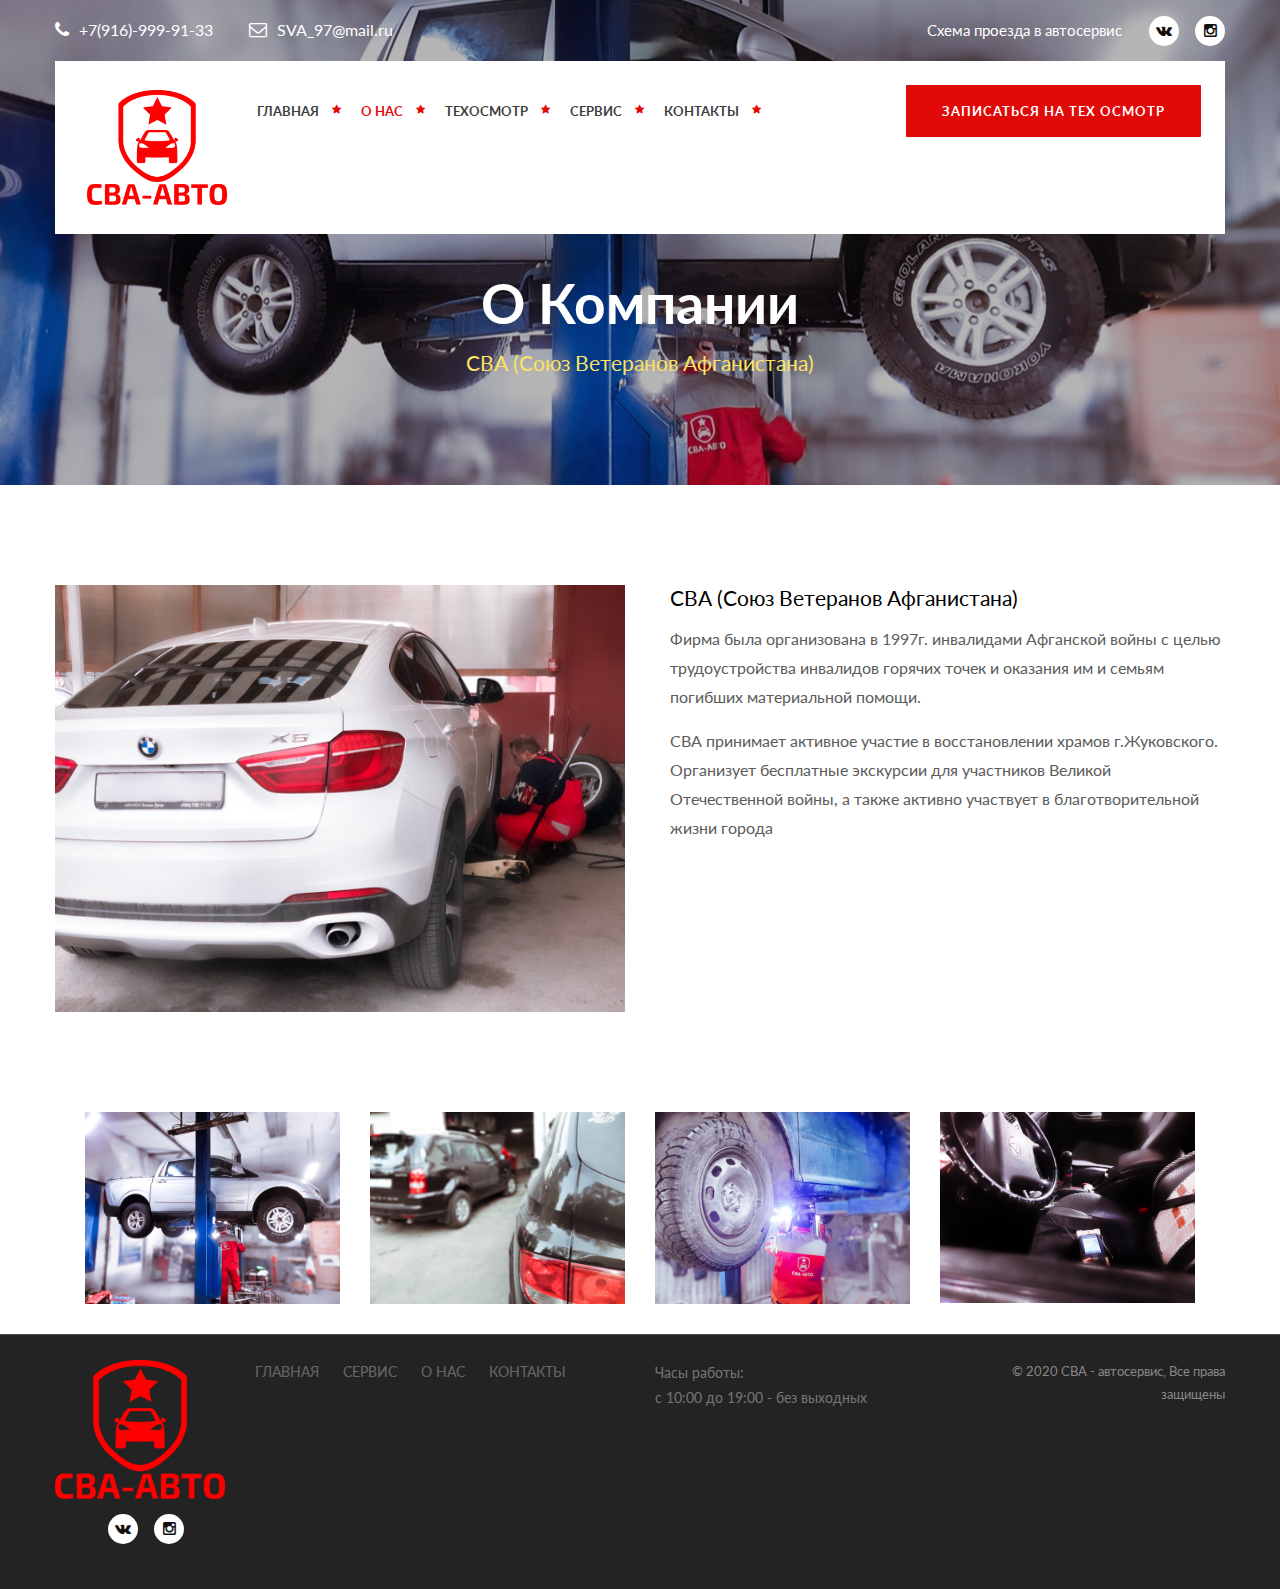
<file: sva/about.html>
<!DOCTYPE html>
<html lang="ru">

<head>
	<meta charset="utf-8">
	<title>СВА-АВТО | О нас</title>
	<link href="css/bootstrap.css" rel="stylesheet">
	<link href="css/style.css" rel="stylesheet">
	<link href="css/responsive.css" rel="stylesheet">
	<link rel="shortcut icon" href="images/favicon.png" type="image/x-icon">
	<link rel="icon" href="images/favicon.png" type="image/x-icon">
	<meta http-equiv="X-UA-Compatible" content="IE=edge">
	<meta name="viewport" content="width=device-width, initial-scale=1.0, maximum-scale=1.0, user-scalable=0">

	<!--[if lt IE 9]><script src="https://cdnjs.cloudflare.com/ajax/libs/html5shiv/3.7.3/html5shiv.js"></script><![endif]-->
	<!--[if lt IE 9]><script src="js/respond.js"></script><![endif]-->
</head>

<body>

	<div class="page-wrapper">

		<!-- <div class="preloader"></div> -->

		<header class="main-header">
			<div class="header-top">
				<div class="auto-container">
					<div class="top-outer clearfix">

						<div class="top-left">
							<ul class="links clearfix">
								<li><a href="tel:+79169999133"><span class="icon fa fa-phone"></span>+7(916)-999-91-33</a></li>
								<li><a href="mailto:SVA_97@mail.ru"><span class="icon fa fa-envelope-o"></span>SVA_97@mail.ru</a></li>
							</ul>
						</div>

						<div class="top-right clearfix">
							<ul class="links">
								<li><a href="contact.html">Схема проезда в автосервис</a></li>
							</ul>
							<ul class="social-icon-one">
								<li><a href="https://vk.com/sva_avto" target="_blank" class="fa fa-vk"></a></li>
								<li><a href="https://www.instagram.com/sva_avto/?hl=ru" target="_blank" class="fa fa-instagram"></a>
								</li>
							</ul>
						</div>

					</div>

				</div>
			</div>

			<div class="header-upper">
				<div class="auto-container">
					<div class="header-upper-inner clearfix">

						<div class="pull-left logo-box">
							<div class="logo"><a href="index.html"><img src="images/logotype.png" alt="logo" title="СВА" width="140"
										height="340"></a></div>
						</div>

						<div class="nav-outer clearfix">

							<nav class="main-menu navbar-expand-md">
								<div class="navbar-header">
									<button class="navbar-toggler" type="button" data-toggle="collapse"
										data-target="#navbarSupportedContent" aria-controls="navbarSupportedContent" aria-expanded="false"
										aria-label="Toggle navigation">
										<span class="icon-bar"></span>
										<span class="icon-bar"></span>
										<span class="icon-bar"></span>
									</button>
								</div>

								<div class="navbar-collapse collapse clearfix" id="navbarSupportedContent">
									<ul class="navigation clearfix">
										<li><a href="index.html">Главная</a></li>
										<li class="current"><a href="about.html">О нас</a></li>
										<li><a href="inspection.html">Техосмотр</a></li>
										<li><a href="services.html">Сервис</a></li>
										<li><a href="contact.html">Контакты</a></li>
									</ul>
								</div>

							</nav>

						</div>

						<div class="btn-box">
							<a href="inspection.html" class="theme-btn btn-style-one">Записаться на тех осмотр</a>
						</div>
					</div>
				</div>
			</div>

			<div class="sticky-header">
				<div class="auto-container clearfix">
					<div class="logo pull-left">
						<a href="index.html" class="img-responsive"><img src="images/logotype.png" alt="logo" title="СВА"
								width="150" height="340"></a>
					</div>

					<div class="right-col pull-right">
						<nav class="main-menu navbar-expand-md">
							<button class="navbar-toggler" type="button" data-toggle="collapse" data-target="#navbarSupportedContent1"
								aria-controls="navbarSupportedContent1" aria-expanded="false" aria-label="Toggle navigation">
								<span class="icon-bar"></span>
								<span class="icon-bar"></span>
								<span class="icon-bar"></span>
							</button>

							<div class="navbar-collapse collapse clearfix" id="navbarSupportedContent1">
								<ul class="navigation clearfix">
									<li><a href="index.html">Главная</a></li>
									<li class="current"><a href="about.html">О нас</a></li>
									<li><a href="inspection.html">Техосмотр</a></li>
									<li><a href="services.html">Сервис</a></li>
									<li><a href="contact.html">Контакты</a></li>
								</ul>
							</div>
						</nav>
					</div>

				</div>
			</div>
		</header>

		<section class="page-title" style="background-image:url(images/about/about_1.jpg); background-size: 100%;">
			<div class="auto-container">
				<h1>О компании</h1>
				<div class="text">СВА (Союз Ветеранов Афганистана)</div>
			</div>
		</section>

		<section class="about-section">
			<div class="auto-container">
				<div class="row clearfix">

					<div class="image-column col-lg-6 col-md-12 col-sm-12">
						<div class="inner-column">
							<div class="image">
								<img src="images/about/about_6.jpg" alt="" />
							</div>
						</div>
					</div>

					<div class="content-column col-lg-6 col-md-12 col-sm-12">
						<div class="inner-column">
							<h3>СВА (Союз Ветеранов Афганистана)</h3>
							<div class="text">
								<p> Фирма была организована в 1997г. инвалидами Афганской войны с целью трудоустройства инвалидов
									горячих точек и оказания им и семьям погибших материальной помощи.</p>
								<p>СВА принимает активное участие в восстановлении храмов г.Жуковского. Организует бесплатные экскурсии
									для участников Великой Отечественной войны, а также активно участвует в благотворительной жизни города
								</p>

							</div>
						</div>
					</div>

				</div>
			</div>
		</section>

		<section class="gallery">
			<div class="container">
				<div class="row">
					<div class="gallery-block col-lg-3 col-sm-12">
						<div class="inner-box">
							<figure class="image-box">
								<img src="images/about/about_1.jpg" alt="att">
								<div class="overlay-box">
									<div class="overlay-inner">
										<div class="content">
											<a href="images/about/about_1.jpg" data-fancybox="gallery" data-caption="" class="link"><span
													class="icon flaticon-plus-symbol"></span></a>
										</div>
									</div>
								</div>
							</figure>
						</div>
					</div>

					<div class="gallery-block col-lg-3 col-sm-12">
						<div class="inner-box">
							<figure class="image-box">
								<img src="images/about/about_2.jpg" alt="att">
								<div class="overlay-box">
									<div class="overlay-inner">
										<div class="content">
											<a href="images/about/about_2.jpg" data-fancybox="gallery" data-caption="" class="link"><span
													class="icon flaticon-plus-symbol"></span></a>
										</div>
									</div>
								</div>
							</figure>
						</div>
					</div>

					<div class="gallery-block col-lg-3 col-sm-12">
						<div class="inner-box">
							<figure class="image-box">
								<img src="images/about/about_3.jpg" alt="att">
								<div class="overlay-box">
									<div class="overlay-inner">
										<div class="content">
											<a href="images/about/about_3.jpg" data-fancybox="gallery" data-caption="" class="link"><span
													class="icon flaticon-plus-symbol"></span></a>
										</div>
									</div>
								</div>
							</figure>
						</div>
					</div>

					<div class="gallery-block col-lg-3 col-sm-12">
						<div class="inner-box">
							<figure class="image-box">
								<img src="images/about/about_5.jpg" alt="att">
								<div class="overlay-box">
									<div class="overlay-inner">
										<div class="content">
											<a href="images/about/about_4.jpg" data-fancybox="gallery" data-caption="" class="link"><span
													class="icon flaticon-plus-symbol"></span></a>
										</div>
									</div>
								</div>
							</figure>
						</div>
					</div>
				</div>
			</div>

		</section>


		<footer class="main-footer">
			<div class="footer-bottom">
				<div class="auto-container">
					<div class="bottom-inner">
						<div class="row clearfix">
							<div class="footer-column col-md-2 col-sm-12 col-xs-12">
								<div class="footer-widget logo-widget">
									<div class="logo text-center">
										<a href="index.html"><img src="images/logotype.png" alt="" width="180" height="340" /></a>
									</div>
									<div class="text"></div>
									<ul class="social-icon-one text-center">
										<li><a href="https://vk.com/sva_avto" class="fa fa-vk"></a></li>
										<li><a href="https://www.instagram.com/sva_avto/?hl=ru" class="fa fa-instagram"></a></li>
									</ul>
								</div>
							</div>

							<div class="nav-column col-lg-4 col-md-6 col-sm-12">
								<ul class="footer-nav">
									<li><a href="index.html">ГЛАВНАЯ</a></li>
									<li><a href="services.html">Сервис</a></li>
									<li><a href="about.html">О НАС</a></li>
									<li><a href="contact.html">Контакты</a></li>
								</ul>
							</div>

							<div class="footer-column col-lg-3 col-md-4 col-sm-12 col-xs-12">
								<div class="footer-widget contact-widget">
									<p>Часы работы: <br> с 10:00 до 19:00 - без выходных</p>

								</div>
							</div>


							<div class="copyright-column col-lg-3 col-md-12 col-sm-12">
								<div class="copyright">&copy; 2020 СВА - автосервис, Все права защищены</div>
							</div>

						</div>
					</div>
				</div>
			</div>

		</footer>
	</div>

	<script src="js/jquery.js"></script>
	<script src="js/popper.min.js"></script>
	<script src="js/bootstrap.min.js"></script>
	<script src="js/jquery.mCustomScrollbar.concat.min.js"></script>
	<script src="js/jquery.fancybox.js"></script>
	<script src="js/appear.js"></script>
	<script src="js/owl.js"></script>
	<script src="js/wow.js"></script>
	<script src="js/jquery-ui.js"></script>
	<script src="http://maps.google.com/maps/api/js?key=AIzaSyBg0VrLjLvDLSQdS7hw6OfZJmvHhtEV_sE"></script>
	<script src="js/map-script.js"></script>
	<script src="js/script.js"></script>

</body>

</html>
</file>
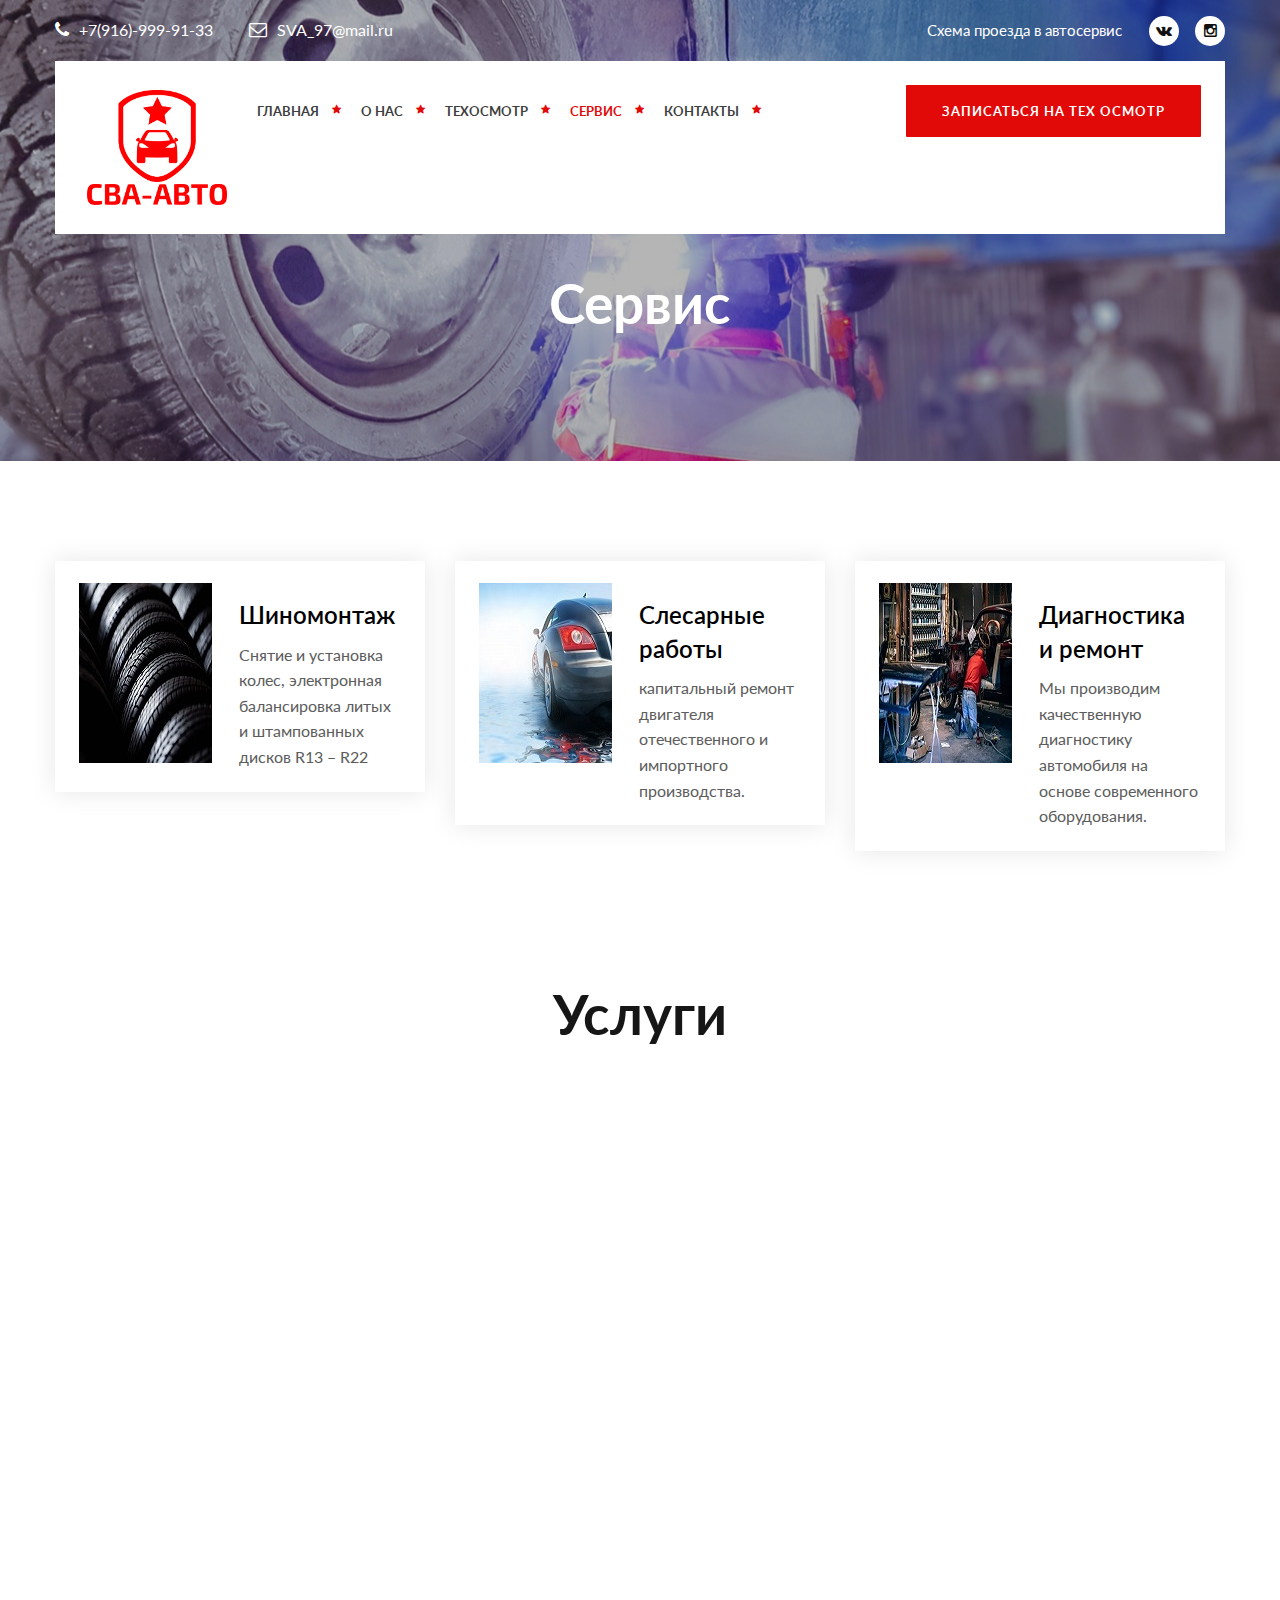
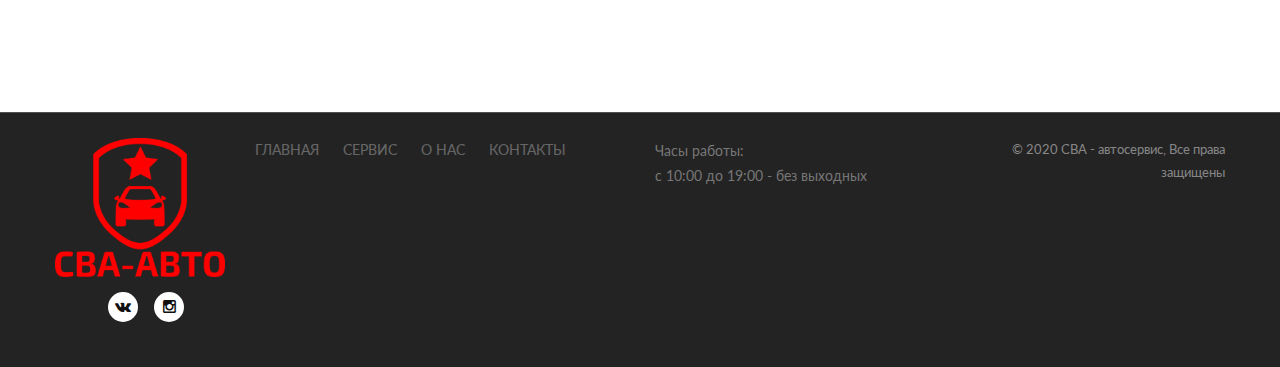
<file: sva/services.html>
<!DOCTYPE html>
<html lang="ru">

<head>
	<meta charset="utf-8">
	<title>СВА-АВТО | Сервис</title>
	<link href="css/bootstrap.css" rel="stylesheet">
	<link href="css/style.css" rel="stylesheet">
	<link href="css/responsive.css" rel="stylesheet">

	<link rel="shortcut icon" href="images/favicon.png" type="image/x-icon">
	<link rel="icon" href="images/favicon.png" type="image/x-icon">

	<!-- Responsive -->
	<meta http-equiv="X-UA-Compatible" content="IE=edge">
	<meta name="viewport" content="width=device-width, initial-scale=1.0, maximum-scale=1.0, user-scalable=0">

	<!--[if lt IE 9]><script src="https://cdnjs.cloudflare.com/ajax/libs/html5shiv/3.7.3/html5shiv.js"></script><![endif]-->
	<!--[if lt IE 9]><script src="js/respond.js"></script><![endif]-->
</head>

<body>

	<div class="page-wrapper">

		<!-- <div class="preloader"></div> -->

		<header class="main-header">
			<div class="header-top">
				<div class="auto-container">
					<div class="top-outer clearfix">

						<div class="top-left">
							<ul class="links clearfix">
								<li><a href="tel:+79169999133"><span class="icon fa fa-phone"></span>+7(916)-999-91-33</a></li>
								<li><a href="mailto:SVA_97@mail.ru"><span class="icon fa fa-envelope-o"></span>SVA_97@mail.ru</a></li>
							</ul>
						</div>

						<div class="top-right clearfix">
							<ul class="links">
								<li><a href="contact.html">Схема проезда в автосервис</a></li>
							</ul>
							<ul class="social-icon-one">
								<li><a href="https://vk.com/sva_avto" target="_blank" class="fa fa-vk"></a></li>
								<li><a href="https://www.instagram.com/sva_avto/?hl=ru" target="_blank" class="fa fa-instagram"></a>
								</li>
							</ul>
						</div>

					</div>

				</div>
			</div>

			<div class="header-upper">
				<div class="auto-container">
					<div class="header-upper-inner clearfix">

						<div class="pull-left logo-box">
							<div class="logo"><a href="index.html"><img src="images/logotype.png" alt="logo" title="СВА" width="140"
										height="340"></a></div>
						</div>

						<div class="nav-outer clearfix">

							<nav class="main-menu navbar-expand-md">
								<div class="navbar-header">
									<button class="navbar-toggler" type="button" data-toggle="collapse"
										data-target="#navbarSupportedContent" aria-controls="navbarSupportedContent" aria-expanded="false"
										aria-label="Toggle navigation">
										<span class="icon-bar"></span>
										<span class="icon-bar"></span>
										<span class="icon-bar"></span>
									</button>
								</div>

								<div class="navbar-collapse collapse clearfix" id="navbarSupportedContent">
									<ul class="navigation clearfix">
										<li><a href="index.html">Главная</a></li>
										<li><a href="about.html">О нас</a></li>
										<li><a href="inspection.html">Техосмотр</a></li>
										<li class="current"><a href="services.html">Сервис</a></li>
										<li><a href="contact.html">Контакты</a></li>
									</ul>
								</div>

							</nav>

						</div>
						<div class="btn-box">
							<a href="inspection.html" class="theme-btn btn-style-one">Записаться на тех осмотр</a>
						</div>
					</div>
				</div>
			</div>

			<div class="sticky-header">
				<div class="auto-container clearfix">
					<div class="logo pull-left">
						<a href="index.html" class="img-responsive"><img src="images/logotype.png" alt="logo" title="СВА" width="150"
								height="340"></a>
					</div>

					<div class="right-col pull-right">
						<nav class="main-menu navbar-expand-md">
							<button class="navbar-toggler" type="button" data-toggle="collapse" data-target="#navbarSupportedContent1"
								aria-controls="navbarSupportedContent1" aria-expanded="false" aria-label="Toggle navigation">
								<span class="icon-bar"></span>
								<span class="icon-bar"></span>
								<span class="icon-bar"></span>
							</button>

							<div class="navbar-collapse collapse clearfix" id="navbarSupportedContent1">
								<ul class="navigation clearfix">
									<li><a href="index.html">Главная</a></li>
									<li><a href="about.html">О нас</a></li>
									<li><a href="inspection.html">Техосмотр</a></li>
									<li class="current"><a href="services.html">Сервис</a></li>
									<li><a href="contact.html">Контакты</a></li>
								</ul>
							</div>
						</nav>
					</div>

				</div>
			</div>
		</header>

		<section class="page-title" style="background-image:url(images/about/about_3.jpg)">
			<div class="auto-container">
				<h1>Сервис</h1>
			</div>
		</section>

		<section class="services-page-section">
			<div class="auto-container">
				<div class="row clearfix">

					<div class="services-block col-lg-4 col-md-6 col-sm-12">
						<div class="inner-box wow fadeInLeft" data-wow-delay="0ms" data-wow-duration="1500ms">
							<div class="content">
								<div class="image">
									<img src="images/main-1.jpg" width="133" height="180" />
									<div class="overlay-box">
										<div class="overlay-inner">
											<div class="icon-box">
												<div class="icon flaticon-funnel"></div>
											</div>
										</div>
									</div>
								</div>
								<h3><a href="services.html">Шиномонтаж</a></h3>
								<div class="text">Снятие и установка колес, электронная балансировка литых и штампованных дисков R13 –
									R22</div>
							</div>
						</div>
					</div>

					<div class="services-block col-lg-4 col-md-6 col-sm-12">
						<div class="inner-box wow fadeInLeft" data-wow-delay="300ms" data-wow-duration="1500ms">
							<div class="content">
								<div class="image">
									<img src="images/main-2.jpg" alt="" width="133" height="180" />
									<div class="overlay-box">
										<div class="overlay-inner">
											<div class="icon-box">
												<div class="icon flaticon-funnel"></div>
											</div>
										</div>
									</div>
								</div>
								<h3><a href="services.html">Слесарные работы</a></h3>
								<div class="text">капитальный ремонт двигателя отечественного и импортного производства.
								</div>
							</div>
						</div>
					</div>

					<div class="services-block col-lg-4 col-md-6 col-sm-12">
						<div class="inner-box wow fadeInLeft" data-wow-delay="600ms" data-wow-duration="1500ms">
							<div class="content">
								<div class="image">
									<img src="images/main-3.jpg" alt="" width="133" height="180" />
									<div class="overlay-box">
										<div class="overlay-inner">
											<div class="icon-box">
												<div class="icon flaticon-funnel"></div>
											</div>
										</div>
									</div>
								</div>
								<h3><a href="services.html">Диагностика и ремонт</a></h3>
								<div class="text">Мы производим качественную диагностику автомобиля на основе современного
									оборудования.
								</div>
							</div>
						</div>
					</div>

				</div>
			</div>
		</section>


		<section class="services-section-two">
			<div class="auto-container">
				<div class="sec-title centered">
					<h2>Услуги</h2>
				</div>

				<div class="row clearfix">
					<div class="services-block-two col-lg-3 col-md-6 col-sm-12">
						<div class="inner-box wow fadeInLeft" data-wow-delay="0ms" data-wow-duration="1500ms">
							<div class="icon-box">
								<span class="icon flaticon-car"></span>
							</div>
							<h3><a href="services.html">Диагностика и ремонт</a></h3>
							<div class="text">Диагностика и капитальный ремонт двигателя отечественного и импортного производства
							</div>
						</div>
					</div>

					<div class="services-block-two col-lg-3 col-md-6 col-sm-12">
						<div class="inner-box wow fadeInLeft" data-wow-delay="300ms" data-wow-duration="1500ms">
							<div class="icon-box">
								<span class="icon flaticon-pressure"></span>
							</div>
							<h3><a href="services.html">Шиномонтаж</a></h3>
							<div class="text">Шиномонтаж R13-R22</div>
						</div>
					</div>

					<div class="services-block-two col-lg-3 col-md-6 col-sm-12">
						<div class="inner-box wow fadeInLeft" data-wow-delay="600ms" data-wow-duration="1500ms">
							<div class="icon-box">
								<span class="icon flaticon-tyre"></span>
							</div>
							<h3><a href="inspection.html">Техосмотр</a></h3>
							<div class="text">Проводим техосмотр авто категории М1</div>

						</div>
					</div>

					<div class="services-block-two col-lg-3 col-md-6 col-sm-12">
						<div class="inner-box wow fadeInLeft" data-wow-delay="900ms" data-wow-duration="1500ms">
							<div class="icon-box">
								<span class="icon flaticon-tools-2"></span>
							</div>
							<h3><a href="services.html">Ремонт ходовой части</a></h3>
							<div class="text">Ремонт передней и задней подвесок, рулевого механизма, тормозной
								системы</div>

						</div>
					</div>

					<div class="services-block-two col-lg-3 col-md-6 col-sm-12">
						<div class="inner-box wow fadeInLeft" data-wow-delay="0ms" data-wow-duration="1500ms">
							<div class="icon-box">
								<span class="icon flaticon-car-repair"></span>
							</div>
							<h3><a href="services.html">Текущее техническое обслуживание</a></h3>
							<div class="text">Замена масла фильтров, диагностика и замена приводных ремней, ГРМ</div>
						</div>
					</div>

					<div class="services-block-two col-lg-3 col-md-6 col-sm-12">
						<div class="inner-box wow fadeInLeft" data-wow-delay="300ms" data-wow-duration="1500ms">
							<div class="icon-box">
								<span class="icon flaticon-plumber"></span>
							</div>
							<h3><a href="services.html">Обслуживание кондиционеров</a></h3>
							<div class="text">У нас вы можете произвести диагностику и заправку кондиционера.</div>
						</div>
					</div>

					<div class="services-block-two col-lg-3 col-md-6 col-sm-12">
						<div class="inner-box wow fadeInLeft" data-wow-delay="600ms" data-wow-duration="1500ms">
							<div class="icon-box">
								<span class="icon flaticon-diesel"></span>
							</div>
							<h3><a href="services.html">Диагностика топливной системы</a></h3>
							<div class="text">Диагностика фаз газораспределителя, диагностика забитости выхлопной системы</div>
						</div>
					</div>

					<div class="services-block-two col-lg-3 col-md-6 col-sm-12">
						<div class="inner-box wow fadeInLeft" data-wow-delay="900ms" data-wow-duration="1500ms">
							<div class="icon-box">
								<span class="icon flaticon-battery"></span>
							</div>
							<h3><a href="services.html">Диагностика электронных систем</a></h3>
							<div class="text">Замена программы управления двигателя на автомобилях ВАЗ, Шевролет, Хендай, Део,
								SsangYong.</div>
						</div>
					</div>

				</div>
			</div>
		</section>


		<footer class="main-footer">
			<div class="footer-bottom">
				<div class="auto-container">
					<div class="bottom-inner">
						<div class="row clearfix">
							<div class="footer-column col-md-2 col-sm-12 col-xs-12">
								<div class="footer-widget logo-widget">
									<div class="logo text-center">
										<a href="index.html"><img src="images/logotype.png" alt="" width="180" height="340" /></a>
									</div>
									<div class="text"></div>
									<ul class="social-icon-one text-center">
										<li><a href="https://vk.com/sva_avto" class="fa fa-vk"></a></li>
										<li><a href="https://www.instagram.com/sva_avto/?hl=ru" class="fa fa-instagram"></a></li>
									</ul>
								</div>
							</div>

							<div class="nav-column col-lg-4 col-md-6 col-sm-12">
								<ul class="footer-nav">
									<li><a href="index.html">ГЛАВНАЯ</a></li>
									<li><a href="services.html">Сервис</a></li>
									<li><a href="about.html">О НАС</a></li>
									<li><a href="contact.html">Контакты</a></li>
								</ul>
							</div>

							<div class="footer-column col-lg-3 col-md-4 col-sm-12 col-xs-12">
								<div class="footer-widget contact-widget">
									<p>Часы работы: <br> с 10:00 до 19:00 - без выходных</p>

								</div>
							</div>


							<div class="copyright-column col-lg-3 col-md-12 col-sm-12">
								<div class="copyright">&copy; 2020 СВА - автосервис, Все права защищены</div>
							</div>

						</div>
					</div>
				</div>
			</div>

		</footer>

	</div>

	<script src="js/jquery.js"></script>
	<script src="js/popper.min.js"></script>
	<script src="js/bootstrap.min.js"></script>
	<script src="js/jquery.mCustomScrollbar.concat.min.js"></script>
	<script src="js/jquery.fancybox.js"></script>
	<script src="js/appear.js"></script>
	<script src="js/validate.js"></script>
	<script src="js/owl.js"></script>
	<script src="js/wow.js"></script>
	<script src="js/jquery-ui.js"></script>
	<script src="http://maps.google.com/maps/api/js?key=AIzaSyBKS14AnP3HCIVlUpPKtGp7CbYuMtcXE2o"></script>
	<script src="js/map-script.js"></script>
	<script src="js/script.js"></script>

</body>

</html>
</file>
<file: sva/css/responsive.css>
/* mechanics App HTML Template*/

@media only screen and (max-width: 5000px){
	.page-wrapper{
		overflow:hidden;	
	}
}

@media only screen and (max-width: 1600px){
	
}

@media only screen and (max-width: 1400px){
	
}

@media only screen and (max-width: 1340px){

	.page-wrapper{
		overflow:hidden;	
	}
	
}

@media only screen and (max-width: 1140px){
	
	.main-header{
		margin:0px !important;
	}
	
	.fluid-section-one .content-column .inner-column{
		padding-left:20px;
	}
	
	.grid-view .auto-container{
		padding:0px 15px;
	}
	
	.page-wrapper{
		overflow:hidden;	
	}
	
	.main-menu .navigation > li{
		margin-left:0px;
	}
	
	.main-header .info-box strong{
		font-size:13px;
	}
	
	.main-header .info-box{
		margin-left:25px;
		display:inline-block;
		float:none;
	}
	
	.main-header .outer-box,
	.main-slider h3:before,
	.main-slider h3:after,
	.main-header .header-upper .button-box{
		display:none;
	}
	
	.main-header .outer-box .buttons-box .theme-btn{
		font-size:16px;
	}
	
	.main-header .outer-box .option-box > li{
		margin-left:15px;
	}
	
	/* .main-header .nav-outer{
		float:right;
	} */
	
	.sec-title h2{
		font-size:40px;
	}
	
	.services-section .upper-section{
		padding-top:90px;
		margin-top:0px;
	}
	
	.about-section .content-column .inner-column,
	.accordian-section .content-column .inner-column,
	.sidebar-page-container .sidebar-side .sidebar.left-padding,
	.services-section .lower-section .content-column .inner-column{
		padding-left:0px;
	}
	
	.main-slider .content{
		padding:320px 0px 150px;
	}
	
	.services-block-three .inner-box,
	.team-block .inner-box{
		padding:15px 15px;
	}
	
	.blog-single .inner-box .image{
		padding:15px 15px 0px;
	}
	
	.blog-single .inner-box .lower-content{
		padding:30px 15px 0px;
	}
	
}

@media only screen and (min-width: 1025px){
	
}

@media only screen and (min-width: 768px){
	.main-menu .navigation > li > ul,
	.main-menu .navigation > li > ul > li > ul{
		display:block !important;
		visibility:hidden;
		opacity:0;
	}
}

@media only screen and (max-width: 1023px){
	
	.main-header .main-box .logo-box {
		position:relative;
		left:0px;
		top:0px;
		right:0px;
		bottom:0px;
		margin:0px;
		text-align:left;
	}
	
	.about-section .image-column{
		margin-bottom:40px;
	}
	
	.services-section .lower-section .image-column .inner-column .image .icon{
		left:0px;
		bottom:0px;
	}
	
	.services-section .lower-section .image-column{
		margin-bottom:40px;
	}
	
	.clients-section-two h2,
	.map-section h2{
		font-size:40px;
	}
	
	.main-header .header-top .top-right{
		width: 100%;
		text-align:center;
	}
	
	.main-header .header-top .top-right .links{
		top:0px;
	}
	
	.main-header .header-upper .btn-box{
		display:none;
	}
	
	.main-header .header-upper .header-upper-inner{
		padding-left:15px;
		padding-right:15px;
	}
	
	.main-header .header-top .top-right .social-icon-one{
		float:right;
	}
	
	.main-header .nav-outer{
		float:left;
		width: 100%;
	}
	
	.main-header .header-upper .search-box-outer .dropdown-menu{
		top:48px !important;
	}
	
	.main-header .nav-toggler{
		display:block;
	}
	
	.main-slider .tparrows,
	.header-top-two .top-left,
	.fixed-header .sticky-header,
	.main-header .header-top .top-right::before,
	.main-header .header-top .top-right:after,
	.main-header .header-top .top-right .list,
	.main-header .header-upper .contact-number{
		display:none;
	}
	
	.main-header .header-top .top-right .social-nav{
		margin-left:0px;
		width:100%;
	}
	
	.main-menu .navigation > li > a{
		font-size:14px;
	}
	
	.main-header .options-box{
		margin-top:0px;
		position:absolute;
		left:0px;
		top:25px;
		z-index:12;
		display:none;
		right:auto;
	}
	
	.main-header .header-upper .upper-right{
		padding-top:0px;
		width:100%;
		text-align:center;
		padding-bottom:20px;
	}
	
	.main-menu .navigation > li{
		margin-right:25px;
	}
	
	.main-header .header-upper .logo-box{
		margin-right: 0px;
		width:100%;
		text-align:center;
		padding-bottom: 0px;
	}
	
	.main-header .header-upper .outer-container{
		padding:0px 15px;
	}
	
	.main-slider h2{
		font-size:80px;
		padding-left: 0px;
	}
	
	.main-slider h3 span{
		font-size:50px;
	}
	
	.main-slider h2:before{
		display:none;
	}
	
	.header-top .top-left{
		display:none;
	}
	
	.header-top .top-right .social-box{
		width:100%;
		text-align: center;
	}
	
	.main-menu .navigation > li > a{
		padding:25px 0px;
	}
	
	.main-header .header-upper .support-box{
		margin-top:10px;
	}

	.main-header .header-upper .search-box-outer{
		margin-top:30px;
	}
	
	.main-slider h2{
		font-size:60px;
	}
	
	.main-slider .text{
		font-size:16px;
	}
	
	.fluid-section-one .image-column,
	.fluid-section-one .content-column{
		position:relative;
		width:100%;
		display:block;
	}
	
	.fluid-section-one .content-column .inner-column{
		max-width:100%;
		padding-left:15px;
		margin-left:0px;
		padding-right:15px;
	}
	
	.fluid-section-one .image-column{
		background-image:none !important;
		margin-left:0px;
	}
	
	.fluid-section-one .image-column .image-box{
		display:block;
	}
	
	.main-footer .footer-nav{
		text-align:center;
	}
	
	.main-footer .copyright-column .copyright{
		text-align:center;
		margin-top:6px;
	}
	
}

@media only screen and (max-width: 767px){
	
	.header-upper .logo-outer {
		position:relative;
		left:0px;
		top:0px;
		right:0px;
		bottom:0px;
		width:100%;
		margin:0px;
	}
	
	.main-header{
		position:fixed;
		background:#ffffff;
	}
	
	.main-header .header-top .top-right,
	.main-header .header-top .top-left{
		width:100%;	
	}
	
	.sec-title h2,
	.blog-single .inner-box .lower-content h2{
		font-size:32px;	
	}
	
	.main-menu{
		width:100%;
		display:block;
	}
	
	.main-menu .navbar-collapse {
	   max-height:300px;
	   max-width:none;
		overflow:auto;
		float:none !important;
		width:100% !important;
		padding:0px 0px 0px;
		border:none;
		margin:0px 0px 0px;
		-ms-border-radius:0px;
		-moz-border-radius:0px;
		-webkit-border-radius:0px;
		-o-border-radius:0px;
		border-radius:0px;
		box-shadow:none;
   }
   
   .clients-section-two h2 br{
	   display:none;
   }
   
   .fluid-section-one .content-column .inner-column h2,
   .clients-section-two h2{
	   font-size:32px;
   }
   
	.main-menu .navbar-collapse.in,
	.main-menu .collapsing{
		padding:0px 0px 0px;
		border:none;
		margin:0px 0px 15px;
		-ms-border-radius:0px;
		-moz-border-radius:0px;
		-webkit-border-radius:0px;
		-o-border-radius:0px;
		border-radius:0px;
		box-shadow:none;	
	}
	
	.main-menu .navbar-header{
		position:relative;
		float:none;
		display:block;
		text-align:right;
		width:100%;
		padding:15px 0px;
		right:0px;
		z-index:12;
	}
	
	.main-menu .navbar-header .navbar-toggle{
		display:inline-block;
		z-index:12;
		border:1px solid #cc8809;
		float:none;
		margin:0px 0px 0px 0px;
		border-radius:0px;
		background:#cc8809;
	}
	
	.main-menu .navbar-header .navbar-toggle .icon-bar{
		background:#ffffff;	
	}
	
	.main-menu .navbar-collapse > .navigation{
		float:none !important;
		margin:0px !important;
		width:100% !important;
		background:#2c2c2c;
		border:1px solid #ffffff;
		border-top:none;
	}
	
	.main-menu .navbar-collapse > .navigation > li{
		margin:0px !important;
		float:none !important;
		padding:0px !important;
		width:100%;
	}
	
	.main-menu .navigation > li > a,
	.main-menu .navigation > li > ul:before{
		border:none;	
	}
	
	.main-menu .navbar-collapse > .navigation > li > a{
		padding:10px 10px !important;
		border:none !important;
	}
	
	.main-menu .navigation li.dropdown > a:after,
	.main-menu .navigation > li.dropdown > a:before,
	.main-menu .navigation > li > ul > li > a::before,
	.main-menu .navigation > li > ul > li > ul > li > a::before{
		color:#ffffff !important;
		right:15px;
		font-size:16px;
		display:none !important;
	}
	
	.main-menu .navbar-collapse > .navigation > li > ul,
	.main-menu .navbar-collapse > .navigation > li > ul > li > ul{
		position:relative;
		border:none;
		float:none;
		visibility:visible;
		opacity:1;
		display:none;
		margin:0px;
		left:auto !important;
		right:auto !important;
		top:auto !important;
		padding:0px;
		outline:none;
		width:100%;
		background:#2c2c2c;
		-webkit-border-radius:0px;
		-ms-border-radius:0px;
		-o-border-radius:0px;
		-moz-border-radius:0px;
		border-radius:0px;
		transition:none !important;
		-webkit-transition:none !important;
		-ms-transition:none !important;
		-o-transition:none !important;
		-moz-transition:none !important;
	}
		
	.main-menu .navbar-collapse > .navigation > li > ul,
	.main-menu .navbar-collapse > .navigation > li > ul > li > ul{
		border-top:1px solid rgba(255,255,255,1) !important;	
	}
	
	.main-menu .navbar-collapse > .navigation > li,
	.main-menu .navbar-collapse > .navigation > li > ul > li,
	.main-menu .navbar-collapse > .navigation > li > ul > li > ul > li{
		border-top:1px solid rgba(255,255,255,1) !important;
		border-bottom:none;
		opacity:1 !important;
		top:0px !important;
		left:0px !important;
		visibility:visible !important;
	}
	
	.main-menu .navbar-collapse > .navigation > li:first-child{
		border:none;	
	}
	
	.main-menu .navbar-collapse > .navigation > li > a,
	.main-menu .navbar-collapse > .navigation > li > ul > li > a,
	.main-menu .navbar-collapse > .navigation > li > ul > li > ul > li > a{
		padding: 10px 16px !important;
		line-height:22px;
		color:#ffffff;
		background:#2c2c2c;
		text-align:left;
	}
	
	.main-menu .navbar-collapse > .navigation > li > a:hover,
	.main-menu .navbar-collapse > .navigation > li > a:active,
	.main-menu .navbar-collapse > .navigation > li > a:focus{
		background:#cc8809;
	}
	
	.main-menu .navbar-collapse > .navigation > li:hover > a,
	.main-menu .navbar-collapse > .navigation > li > ul > li:hover > a,
	.main-menu .navbar-collapse > .navigation > li > ul > li > ul > li:hover > a,
	.main-menu .navbar-collapse > .navigation > li.current > a,
	.main-menu .navbar-collapse > .navigation > li.current-menu-item > a{
		background:#2c2c2c;
		color:#ffffff !important;
	}
	
	.main-menu .navbar-collapse > .navigation li.dropdown .dropdown-btn{
		display:block;
	}
	
	.main-slider .owl-nav,
	.main-slider .schedule-box,
	.main-menu .navbar-collapse > .navigation li.dropdown:after,
	.main-menu .navigation > li > ul:before{
		display:none !important;	
	}
	
	.main-header .btn-outer{
		left:0px;
		top:0px;
		right:auto;
		margin-top:15px;
		text-align:left;
		z-index:12;
	}
	
	.main-header .main-box .logo-box{
		float:none;
		text-align:center;
		padding-bottom:10px;
	}
	
	.main-header .search-box-outer .dropdown-menu{
		left:0px;
		top:47px;
	}
	
	.main-header .header-top{
		padding:10px 0px;
	}
	
	.sidebar-page-container .comments-area .comment-box.reply-comment{
		margin-left:0px;
	}
	
	.main-header .info-box{
		padding-left:0px;
		text-align:center;
		width:100%;
		margin-left:0px;
		margin-bottom: 20px;
	}
	
	.main-header .info-box:last-child{
		margin-bottom:0px;
	}
	
	.main-header .info-box .icon-box{
		position:relative;
		margin:0 auto;
		margin-bottom:15px;
	}
	
	.main-header .main-box .outer-container{
		padding:0px;
	}
	
	.main-header .header-lower .outer-box{
		position:absolute;
		z-index:12;
		display:block;
	}
	
	.main-menu .navbar-header .navbar-toggler{
		display: inline-block;
		z-index: 12;
		width: 50px;
		height: 40px;
		float: none;
		padding: 0px;
		text-align: center;
		border-radius: 0px;
		background: #ee2d50;
		border: 1px solid #ee2d50;
	}
	
	.main-menu .navbar-header .navbar-toggler .icon-bar{
		position: relative;
		background: #ffffff;
		height: 2px;
		width: 26px;
		display: block;
		margin:0 auto;
		margin:5px 11px;
	}
	
	.main-header .nav-outer{
		width:100%;
		margin-top:-85px;
	}
	
	.main-slider h2{
		font-size:60px;
		padding-left: 0px;
	}
	
	.main-slider h3{
		font-size:20px;
	}
	
	.main-header .header-top,
	.main-menu .navigation > li:after,
	.main-header .outer-box .buttons-box,
	.main-slider .text br{
		display:none;
	}
	
	.main-slider .slide{
		padding:120px 0px;
	}
	
	.main-header .outer-box .option-box > li{
		margin-left:0px;
		margin-right: 20px;
	}
	
	.header-top .top-left .text{
		text-align:center;
		padding: 10px 0px;
	}
	
	.main-header .header-lower .search-box-outer .dropdown-menu{
		left:0px !important;
	}
	
	.main-header .header-upper .support-box{
		position:absolute;
		left: 0px;
		top: 0px;
		z-index: 12;
		margin-left: 0px;
		margin-top: 0px;
	}
	
	.main-header .header-upper .search-box-outer{
		position: absolute;
		left: 170px;
		top: 0px;
		z-index: 12;
		margin-top: 20px;
	}
	
	.main-header .header-upper .search-box-outer .dropdown-menu{
		top:51px !important;
		left: 0px;
		right: auto;
	}
	
	.main-header .header-upper .logo-box{
		width:auto;
		z-index:20;
		padding:0px 0px;
	}
	
	.main-slider h2{
		font-size:45px;
	}
	
	.main-footer .footer-bottom{
		text-align:center;
	}
	
	.main-footer .footer-bottom .footer-nav{
		text-align:center;
		margin-top: 6px;
	}
	
	.sidebar-page-container .comments-area .comment-box .author-thumb{
		position:relative;
	}
	
	.sidebar-page-container .comments-area .comment{
		padding-left:0px;
	}
	
	.main-header .header-upper .header-upper-inner{
		padding:0px;
		background:none;
	}
	
	.main-header.fixed-header{
		position:absolute;
		left:0px;
		top:0px;
		transition:all 0.3s ease;
	-moz-transition:all 0.3s ease;
	-webkit-transition:all 0.3s ease;
	-ms-transition:all 0.3s ease;
	-o-transition:all 0.3s ease;
	}
	
	.main-slider .content{
		padding:150px 0px 60px;
	}
	
	.news-block .inner-box .image{
		padding:15px 15px 0px;
	}
	
	.map-section h2,
	.news-block .inner-box .lower-content h3,
	.quote-block .inner-box .text,
	.faq-form-section .title-column .inner-column h2,
	.about-section .content-column .inner-column h2,
	.services-section .lower-section .content-column .inner-column h2,
	.accordian-section .content-column .inner-column h2{
		font-size:28px;
	}
	
	.page-title{
		padding:200px 0px 110px;
	}
	
	.news-block .inner-box .lower-content{
		padding:30px 15px 0px;
	}
	
	.expert-section,
	.services-section-three,
	.clients-section-two,
	.team-section,
	.clients-page-section,
	.faq-form-section,
	.price-page-section,
	.we-do-section,
	.gallery-page-section,
	.blog-page-section,
	.services-section .upper-section{
		padding: 30px 0px;
	}
	
	.fluid-section-one .content-column .inner-column{
		padding:80px 15px;
	}
	
	.map-section{
		padding-top: 66px;
	}
	
}

@media only screen and (max-width: 599px){
	
	.main-slider .price,
	.main-slider h3.light,
	.blog-single .inner-box .lower-content h2,
	.fluid-section-one .content-column .inner-column h2{
		font-size:26px;
	}
	
	.accordion-style-one .block .acc-btn{
		font-size:16px;
	}
	
	.clients-page-section .clients-list li{
		width:50%;
	}
	
	.main-slider .content{
		padding:100px 0px 10px;
	}
	
	.header-top .top-right .social-box li.share{
		font-size:15px;
	}
	
	.main-slider h2{
		font-size:34px;
	}
	
	.main-header .header-upper .logo-box{
		padding:0px;
	}
	
	.main-header .header-upper{
		background-color:#ffffff;
	}
	
	.main-slider .theme-btn{
		margin-right:10px;
	}
	
	.page-title h1{
		font-size:30px;
	}
	
	.main-slider .theme-btn{
		padding:8px 16px;
		font-size:12px;
	}
	
	.main-header .nav-outer{
		margin-top:-85px;
	}
	
	.map-section h2,
	.sec-title h2,
	.news-block .inner-box .lower-content h3,
	.blog-single .inner-box .lower-content .text h3,
	.services-section .lower-section .content-column .inner-column h2,
	.accordian-section .content-column .inner-column h2{
		font-size:22px;
	}
.pricing-section {
    padding: 30px 0px 0px;
}
.about-section {
    padding: 20px 0px 100px;
}
	
}

@media only screen and (max-width: 479px) {
	
	.main-header .header-upper .logo-box{
		padding-top:12px;
	}
	
	.accordion-style-one .block .acc-btn{
		padding:22px 20px 22px 20px;
	}
	
	.accordion-style-one .block .acc-btn .icon-outer{
		opacity:0;
	}
	
	.services-block .inner-box .content{
		padding:0px;
	}
	
	.services-block .inner-box .content .image{
		position:relative;
		width:100%;
		display:block;
		margin-bottom:20px;
	}
	
	.services-block .inner-box .content{
		min-height:auto;
	}
	
	.main-header .search-box-outer .dropdown-menu{
		top:44px;	
	}
	
	.main-header .nav-toggler{
		top:0px;
	}
	.services-section {
    padding-bottom: 32px;
}
.pricing-section {
    padding: 30px 0px 0px;
}
.about-section {
    padding: 33px 0px 31px;
}
.services-page-section {
    padding-top: 17px;
}
.services-section-two {
    padding: 100px 0px 0px;
}
.sidebar-page-container {
    padding: 33px 0px 0px;
}
.news-block {
    margin-bottom: 34px;
}
.sidebar-page-container .content-side, .sidebar-page-container .sidebar-side {
    margin-bottom: 0px;
}
.services-block {
    margin-bottom: 28px;
}
.services-section-two {
    position: relative;
    padding: 70px 0px 0px;
}
.quote-block {
    margin-bottom: 30px;
}
.contact-form-section {
    padding: 21px 0px 22px;
}
.auto-container {
    padding: 0px 30px;
}
</file>
<file: sva/css/style.css>
/************ TABLE OF CONTENTS ***************
1. Fonts
2. Reset
3. Global
4. Main Header
5. Main Slider
6. Services Section
7. About Section
8. Map Section
9. Accordian Section
10. Team Section
11. Clients Section
12. Main Footer
13. Repair Section
14. Fluid Section
15. Pricing Section
16. Page Title
17. Faq Section
18. What We Do Section
19. Gallery Section
20. Blog Section
21. Blog Sidebar Widgets
22. Blog Single
23. Comments Form
24. Contact Form
25. Map Section

**********************************************/

@import url("https://fonts.googleapis.com/css?family=Lato:100,100i,300,300i,400,400i,700,700i,900,900i");

/*font-family: 'Lato', sans-serif;*/

@import url("font-awesome.css");
@import url("flaticon.css");
@import url("animate.css");
@import url("owl.css");
@import url("jquery-ui.css");
@import url("custom-animate.css");
@import url("jquery.fancybox.min.css");
@import url("jquery.mCustomScrollbar.min.css");

/*** 

====================================================================
	Reset
====================================================================

 ***/

* {
  margin: 0px;
  padding: 0px;
  border: none;
  outline: none;
}

/*** 

====================================================================
	Global Settings
====================================================================

 ***/

body {
  font-family: "Lato", sans-serif;
  font-size: 14px;
  color: #777777;
  line-height: 1.7em;
  font-weight: 400;
  background: #ffffff;
  -webkit-font-smoothing: antialiased;
  -moz-font-smoothing: antialiased;
}

.bordered-layout .page-wrapper {
  padding: 0px 50px 0px;
}

a {
  text-decoration: none;
  cursor: pointer;
  color: #08c8af;
}

button,
a:hover,
a:focus,
a:visited {
  text-decoration: none;
  outline: none !important;
}

h1,
h2,
h3,
h4,
h5,
h6 {
  position: relative;
  font-weight: normal;
  margin: 0px;
  background: none;
  line-height: 1.6em;
  font-family: "Lato", sans-serif;
}

textarea {
  overflow: hidden;
}

p {
  position: relative;
  line-height: 1.8em;
}

.auto-container {
  position: static;
  max-width: 1200px;
  padding: 0px 15px;
  margin: 0 auto;
}

.medium-container {
  max-width: 850px;
}

.page-wrapper {
  position: relative;
  margin: 0 auto;
  width: 100%;
  min-width: 300px;
}

ul,
li {
  list-style: none;
  padding: 0px;
  margin: 0px;
}

img {
  display: inline-block;
  max-width: 100%;
}

.theme-btn {
  display: inline-block;
  transition: all 0.3s ease;
  -moz-transition: all 0.3s ease;
  -webkit-transition: all 0.3s ease;
  -ms-transition: all 0.3s ease;
  -o-transition: all 0.3s ease;
}

.centered {
  text-align: center;
}

/*Btn Style One*/

.btn-style-one {
  position: relative;
  padding: 12px 34px 12px;
  line-height: 24px;
  background: #e20909;
  color: #ffffff;
  font-size: 13px;
  cursor: pointer;
  font-weight: 700;
  border-radius: 1px;
  letter-spacing: 1px;
  border: 2px solid #e20909;
  text-transform: uppercase;
}

.btn-style-one:hover {
  background: #222222;
  border-color: #222222;
  color: #ffffff;
}

/*Btn Style Two*/

.btn-style-two {
  position: relative;
  padding: 14px 36px 14px;
  line-height: 24px;
  background: #ffe361;
  color: #151515;
  font-size: 13px;
  font-weight: 800;
  border-radius: 2px;
  letter-spacing: 1px;
  border: 2px solid #ffe361;
  text-transform: uppercase;
}

.btn-style-two:hover {
  background: none;
  color: #222222;
  border-color: #151515;
}

/*Btn Style Three*/

.btn-style-three {
  position: relative;
  padding: 14px 36px 14px;
  line-height: 24px;
  background: #ffe361;
  color: #151515;
  font-size: 13px;
  font-weight: 800;
  border-radius: 2px;
  letter-spacing: 1px;
  border: 2px solid #ffe361;
  text-transform: uppercase;
}

.btn-style-three:hover {
  background: none;
  color: #ffe361;
  border-color: #ffe361;
}

/*Btn Style Four*/

.btn-style-four {
  position: relative;
  padding: 14px 43px 14px;
  line-height: 24px;
  background: #e20909;
  color: #ffffff;
  font-size: 13px;
  font-weight: 800;
  border-radius: 2px;
  letter-spacing: 1px;
  border: 2px solid #e20909;
  text-transform: uppercase;
}

.btn-style-four:hover {
  background: none;
  color: #e20909;
  border-color: #e20909;
}

/*Social Icon One*/

.social-icon-one {
  position: relative;
}

.social-icon-one li {
  position: relative;
  margin-right: 0px;
  color: #222222;
  font-size: 18px;
  margin-left: 12px;
  display: inline-block;
}

.social-icon-one li a {
  position: relative;
  width: 30px;
  height: 30px;
  font-size: 15px;
  color: #11100f;
  font-weight: 400;
  text-align: center;
  line-height: 30px;
  border-radius: 50px;
  display: inline-block;
  transition: all 0.3s ease;
  -moz-transition: all 0.3s ease;
  -webkit-transition: all 0.3s ease;
  -ms-transition: all 0.3s ease;
  -o-transition: all 0.3s ease;
  background-color: #ffffff;
}

.social-icon-one li a:hover {
  color: #ffffff;
  background-color: #e20909;
}

.theme_color {
  color: #08c8af;
}

.preloader {
  position: fixed;
  left: 0px;
  top: 0px;
  width: 100%;
  height: 100%;
  z-index: 999999;
  background-color: #ffffff;
  background-position: center center;
  background-repeat: no-repeat;
  background-size: 100px;
  background-image: url(../images/icons/preloader.svg);
}

img {
  display: inline-block;
  max-width: 100%;
  height: auto;
}

/*** 

====================================================================
	Scroll To Top style
====================================================================

***/

.scroll-to-top {
  position: absolute;
  right: 30px;
  top: -60px;
  width: 50px;
  height: 60px;
  color: #ffffff;
  font-size: 24px;
  text-transform: uppercase;
  line-height: 58px;
  text-align: center;
  z-index: 100;
  cursor: pointer;
  background: #e20909;
  display: none;
  border-radius: 50px 50px 0px 0px;
  -webkit-transition: all 300ms ease;
  -ms-transition: all 300ms ease;
  -o-transition: all 300ms ease;
  -moz-transition: all 300ms ease;
  transition: all 300ms ease;
}

.scroll-to-top span {
  position: relative;
  display: inline-block;
  -webkit-transform: rotate(-90deg);
  -ms-transform: rotate(-90deg);
  -o-transform: rotate(-90deg);
  -moz-transform: rotate(-90deg);
  transform: rotate(-90deg);
}

.scroll-to-top:hover {
  color: #ffffff;
  background: #e20909;
}

/*** 

====================================================================
	Section Title
====================================================================

***/

.sec-title {
  position: relative;
  margin-bottom: 24px;
}

.sec-title h2 {
  position: relative;
  color: #161616;
  font-size: 55px;
  font-weight: 700;
  line-height: 1.2em;
  margin-bottom: 10px;
}

.sec-title .text {
  position: relative;
  color: #e20909;
  font-size: 21px;
  line-height: 1.8em;
}

.sec-title.centered {
  text-align: center;
}

.sec-title.light h2,
.sec-title.light .text {
  color: #ffffff;
}

/*** 

====================================================================
	Main Header style
====================================================================

***/

.main-header {
  position: absolute;
  z-index: 999;
  width: 100%;
}

.main-header .header-top {
  position: relative;
}

.main-header .header-top .top-left {
  position: relative;
  float: left;
  padding: 18px 0px 9px;
}

.main-header .header-top .top-left .links {
  position: relative;
  float: left;
}

.main-header .header-top .top-left .links li {
  position: relative;
  float: left;
  margin-right: 18px;
  line-height: 1em;
  color: #ffffff;
  padding-right: 18px;
}

.main-header .header-top .top-left ul li:last-child {
  margin-right: 0px;
  padding-right: 0px;
}

.main-header .header-top .top-left .links li:last-child:after {
  display: none;
}

.main-header .header-top .top-left .links li .icon {
  position: relative;
  top: 0px;
  color: #ffffff;
  font-size: 18px;
  line-height: 24px;
  margin-right: 10px;
}

.main-header .header-top .top-left .links li a {
  position: relative;
  line-height: 22px;
  color: #ffffff;
  font-size: 16px;
  font-weight: 400;
  -moz-transition: all 500ms ease;
  -webkit-transition: all 500ms ease;
  -ms-transition: all 500ms ease;
  -o-transition: all 500ms ease;
  transition: all 500ms ease;
}

.main-header .header-top .top-left .links li a:hover {
  color: #e20909;
}

.main-header .header-top .top-right {
  position: relative;
  float: right;
  padding: 16px 0px 4px;
}

.main-header .header-top .top-right .links li {
  position: relative;
  color: #808080;
  font-size: 14px;
  float: left;
  line-height: 1.6em;
  margin-right: 20px;
}

.main-header .header-top .top-right .links li span {
  position: relative;
  margin: 0px 5px;
}

.main-header .header-top .top-right .links > li > a {
  position: relative;
  color: #ffffff;
  font-size: 15px;
  -moz-transition: all 500ms ease;
  -webkit-transition: all 500ms ease;
  -ms-transition: all 500ms ease;
  -o-transition: all 500ms ease;
  transition: all 500ms ease;
}

.main-header .header-top .top-right .links > li > a:hover {
  color: #e20909;
}

.main-header .header-top .top-right .links {
  position: relative;
  float: left;
  top: 3px;
}

.main-header .header-top .top-right .links > li:last-child {
  margin-right: 0px;
}

.main-header .header-top .top-right .social-icon-one {
  float: left;
  margin-left: 15px;
}

.main-header .main-box {
  position: relative;
  padding: 0px 0px;
  left: 0px;
  top: 0px;
  width: 100%;
  background: none;
  -webkit-transition: all 300ms ease;
  -ms-transition: all 300ms ease;
  -o-transition: all 300ms ease;
  -moz-transition: all 300ms ease;
  transition: all 300ms ease;
}

.main-header .main-box .outer-container {
  position: relative;
  padding: 0px 40px;
}

.main-header .main-box .logo-box {
  position: relative;
  float: left;
  left: 0px;
  z-index: 10;
  padding: 30px 0px;
}

.main-header .main-box .logo-box .logo img {
  display: inline-block;
  max-width: 100%;
  -webkit-transition: all 300ms ease;
  -ms-transition: all 300ms ease;
  -o-transition: all 300ms ease;
  -moz-transition: all 300ms ease;
  transition: all 300ms ease;
}

.main-header .nav-toggler {
  position: absolute;
  top: 50%;
  margin-top: 0px;
  display: block;
}

.main-header .nav-toggler button {
  position: relative;
  display: block;
  color: #444444;
  text-align: center;
  font-size: 24px;
  line-height: 34px;
  font-weight: normal;
  background: none;
}

.main-header .header-upper {
  position: relative;
}

.main-header .header-upper .header-upper-inner {
  background-color: #ffffff;
  position: relative;
  padding-left: 32px;
}

/*.main-header .header-upper:before{
	position:absolute;
	content: '';
	left: 0px;
	bottom: -42px;
	width: 100%;
	height:42px;
}*/

.main-header .header-upper .contact-number {
  position: relative;
  float: left;
  color: #262626;
  font-size: 18px;
  font-weight: 500;
  margin-top: 30px;
  padding: 12px 0px 12px 32px;
  border-left: 1px solid #dde4db;
}

.main-header .header-upper .contact-number .number-inner {
  position: relative;
  padding-left: 35px;
  line-height: 30px;
}

.main-header .header-upper .contact-number .icon {
  position: absolute;
  left: 0px;
  top: 0px;
  color: #e20909;
  font-size: 28px;
  line-height: 1em;
}

.main-header .nav-outer {
  position: relative;
  float: left;
}

.main-header .header-upper .logo-box {
  position: relative;
  padding: 0px 0px 0px;
  margin-right: 30px;
}

.main-header .header-upper .logo-box .logo {
  position: relative;
  padding: 29px 0px;
}

.main-header .header-upper .btn-box {
  position: absolute;
  right: 24px;
  top: 24px;
}

/*Language Dropdown*/

.main-header .language .dropdown-menu {
  top: 100%;
  left: 0px;
  width: 160px;
  border-radius: 0px;
  margin-top: 16px;
  background-color: #222222;
  border: none;
  padding: 0px;
  border-top: 3px solid #e20909;
}

.main-header .language > a {
  padding: 0px 0px;
  background: none !important;
  border: 0px;
  border-radius: 0px;
}

.main-header .language > a:after,
.main-header .language > .dropdown-btn {
  display: none;
}

.main-header language a:hover {
  background: none;
}

.main-header .language .dropdown-menu > li {
  padding-right: 0px !important;
  margin: 0px !important;
  float: none;
  width: 100%;
  display: block !important;
  border-bottom: 1px solid rgba(255, 255, 255, 0.2);
}

.main-header .language .dropdown-menu > li:last-child {
  border-bottom: none;
}

.main-header .language .dropdown-menu > li > a {
  padding: 8px 15px !important;
  color: #ffffff !important;
  text-align: left;
  display: block;
  -webkit-transition: all 300ms ease;
  -ms-transition: all 300ms ease;
  -o-transition: all 300ms ease;
  -moz-transition: all 300ms ease;
  transition: all 300ms ease;
}

.main-header .language .dropdown-menu > li > a:hover {
  color: #ffffff !important;
  background-color: #e20909;
}

.main-menu {
  position: relative;
  float: left;
  -webkit-transition: all 300ms ease;
  -ms-transition: all 300ms ease;
  -o-transition: all 300ms ease;
  -moz-transition: all 300ms ease;
  transition: all 300ms ease;
}

.main-menu .navbar-collapse {
  padding: 0px;
  float: left;
}

.main-menu .navigation {
  position: relative;
  margin: 0px;
}

.main-menu .navigation > li {
  position: relative;
  float: left;
  padding-right: 22px;
  margin-right: 20px;
  transition: all 500ms ease;
  -moz-transition: all 500ms ease;
  -webkit-transition: all 500ms ease;
  -ms-transition: all 500ms ease;
  -o-transition: all 500ms ease;
}

.main-menu .navigation > li:after {
  position: absolute;
  content: "\f005";
  right: 0px;
  top: 50%;
  color: #e20909;
  font-size: 10px;
  margin-top: -13px;
  font-family: "FontAwesome";
}

.main-menu .navigation > li:last-child {
  margin-right: 0px;
}

/* .sticky-header .main-menu .navigation > li > a {
  color: #444444 !important;
} */

.sticky-header .main-menu .navigation > li:hover > a,
.sticky-header .main-menu .navigation > li.current > a {
  color: #e20909;
  background-color: inherit !important;
}

.sticky-header .nav-outer .options-box {
  margin-top: 26px;
}

.main-header .header-upper .upper-right {
  padding-top: 32px;
}

.main-header .info-box {
  position: relative;
  float: left;
  margin-left: 35px;
  font-size: 14px;
  color: #98b2c4;
  text-align: left;
  text-transform: uppercase;
  padding: 0px 0px 0px 50px;
}

.main-header .info-box .icon-box {
  position: absolute;
  left: 0px;
  top: 5px;
  color: #e20909;
  font-size: 36px;
  line-height: 1em;
  -moz-transition: all 300ms ease;
  -webkit-transition: all 300ms ease;
  -ms-transition: all 300ms ease;
  -o-transition: all 300ms ease;
  transition: all 300ms ease;
}

.main-header .info-box li {
  position: relative;
  color: #7c7b7b;
  font-size: 18px;
  font-weight: 400;
  line-height: 1.2em;
  text-transform: capitalize;
}

.main-header .info-box li strong {
  color: #262626;
  font-size: 14px;
  font-weight: 700;
  text-transform: uppercase;
}

.header-style-three {
  position: relative;
}

/*Sticky Header*/

.sticky-header {
  position: fixed;
  opacity: 0;
  visibility: hidden;
  left: 0px;
  top: 0px;
  width: 100%;
  padding: 0px 0px;
  background: #ffffff;
  z-index: 0;
  border-bottom: 1px solid #e8f1f7;
  transition: all 500ms ease;
  -moz-transition: all 500ms ease;
  -webkit-transition: all 500ms ease;
  -ms-transition: all 500ms ease;
  -o-transition: all 500ms ease;
}

.sticky-header .logo {
  padding: 9px 0px 9px;
}

.fixed-header .sticky-header {
  z-index: 999;
  opacity: 1;
  visibility: visible;
  -ms-animation-name: fadeInDown;
  -moz-animation-name: fadeInDown;
  -op-animation-name: fadeInDown;
  -webkit-animation-name: fadeInDown;
  animation-name: fadeInDown;
  -ms-animation-duration: 500ms;
  -moz-animation-duration: 500ms;
  -op-animation-duration: 500ms;
  -webkit-animation-duration: 500ms;
  animation-duration: 500ms;
  -ms-animation-timing-function: linear;
  -moz-animation-timing-function: linear;
  -op-animation-timing-function: linear;
  -webkit-animation-timing-function: linear;
  animation-timing-function: linear;
  -ms-animation-iteration-count: 1;
  -moz-animation-iteration-count: 1;
  -op-animation-iteration-count: 1;
  -webkit-animation-iteration-count: 1;
  animation-iteration-count: 1;
}

.main-menu .navigation > li > a {
  position: relative;
  display: block;
  color: #3e3e3e;
  text-align: center;
  line-height: 30px;
  text-transform: uppercase;
  letter-spacing: 0px;
  opacity: 1;
  font-weight: 700;
  padding: 35px 0px;
  font-size: 13px;
  transition: all 500ms ease;
  -moz-transition: all 500ms ease;
  -webkit-transition: all 500ms ease;
  -ms-transition: all 500ms ease;
  -o-transition: all 500ms ease;
}

.sticky-header .main-menu .navigation > li {
  position: relative;
  margin-left: 0px;
  margin-right: 0px;
}

.sticky-header .main-menu .navigation > li:before,
.sticky-header .main-menu .navigation > li:after {
  display: none;
}

.main-menu .navigation > li:hover > a,
.main-menu .navigation > li.current > a,
.main-header.light-version .main-menu .navigation > li:hover > a,
.main-header.light-version .main-menu .navigation > li.current > a {
  opacity: 1;
  color: #e20909;
}

.main-menu .navigation > li > ul {
  position: absolute;
  left: 0px;
  top: 100%;
  width: 230px;
  z-index: 100;
  display: none;
  opacity: 0;
  visibility: hidden;
  transition: all 900ms ease;
  -moz-transition: all 900ms ease;
  -webkit-transition: all 900ms ease;
  -ms-transition: all 900ms ease;
  -o-transition: all 900ms ease;
  padding: 0px 0px;
  background-color: #ffffff;
  border-top: 3px solid #e20909;
  box-shadow: 0px 0px 10px rgba(0, 0, 0, 0.1);
}

.main-menu .navigation > li > ul:before {
  position: absolute;
  content: "";
  left: 0px;
  top: -30px;
  width: 100%;
  height: 30px;
  display: block;
}

.main-menu .navigation > li > ul.from-right {
  left: auto;
  right: 0px;
}

.main-menu .navigation > li > ul > li {
  position: relative;
  width: 100%;
  border-bottom: 1px solid #f4f2f2;
}

.main-menu .navigation > li > ul > li:last-child {
  border-bottom: none;
}

.main-menu .navigation > li > ul > li > a {
  position: relative;
  display: block;
  padding: 10px 16px;
  line-height: 24px;
  font-weight: 400;
  font-size: 15px;
  text-transform: capitalize;
  color: #7c7b7b;
  transition: all 500ms ease;
  -moz-transition: all 500ms ease;
  -webkit-transition: all 500ms ease;
  -ms-transition: all 500ms ease;
  -o-transition: all 500ms ease;
}

.sticky-header .main-menu .navigation > li > a {
  padding: 19px 0px;
}

.sticky-header .main-menu .navigation > li > a:before {
  display: none;
}

.main-menu .navigation > li > ul > li:hover > a {
  color: #ffffff;
  background: #e20909;
}

.main-menu .navigation > li > ul > li.dropdown > a:after {
  font-family: "FontAwesome";
  content: "\f105";
  position: absolute;
  right: 15px;
  top: 14px;
  width: 10px;
  height: 20px;
  display: block;
  color: #ffffff;
  line-height: 20px;
  font-size: 16px;
  font-weight: normal;
  text-align: center;
  z-index: 5;
}

.main-menu .navigation > li > ul > li.dropdown:hover > a:after {
  color: #ffffff;
}

.main-menu .navigation > li > ul > li > ul {
  position: absolute;
  left: 100%;
  top: 100%;
  width: 230px;
  z-index: 100;
  display: none;
  transition: all 900ms ease;
  -moz-transition: all 900ms ease;
  -webkit-transition: all 900ms ease;
  -ms-transition: all 900ms ease;
  -o-transition: all 900ms ease;
  padding: 0px 0px;
  background-color: #ffffff;
  border-top: 3px solid #e20909;
  -webkit-box-shadow: 2px 2px 5px 1px rgba(0, 0, 0, 0.05),
    -2px 0px 5px 1px rgba(0, 0, 0, 0.05);
  -ms-box-shadow: 2px 2px 5px 1px rgba(0, 0, 0, 0.05),
    -2px 0px 5px 1px rgba(0, 0, 0, 0.05);
  -o-box-shadow: 2px 2px 5px 1px rgba(0, 0, 0, 0.05),
    -2px 0px 5px 1px rgba(0, 0, 0, 0.05);
  -moz-box-shadow: 2px 2px 5px 1px rgba(0, 0, 0, 0.05),
    -2px 0px 5px 1px rgba(0, 0, 0, 0.05);
  box-shadow: 2px 2px 5px 1px rgba(0, 0, 0, 0.05),
    -2px 0px 5px 1px rgba(0, 0, 0, 0.05);
}

.main-menu .navigation > li > ul > li > ul.from-right {
  left: auto;
  right: 0px;
}

.main-menu .navigation > li > ul > li > ul > li {
  position: relative;
  width: 100%;
  border-bottom: 1px solid #f4f2f2;
}

.main-menu .navigation > li > ul > li > ul > li:last-child {
  border-bottom: none;
}

.main-menu .navigation > li > ul > li > ul > li > a {
  position: relative;
  display: block;
  padding: 12px 18px;
  line-height: 24px;
  font-weight: 400;
  font-size: 15px;
  text-transform: capitalize;
  color: #7c7b7b;
  transition: all 500ms ease;
  -moz-transition: all 500ms ease;
  -webkit-transition: all 500ms ease;
  -ms-transition: all 500ms ease;
  -o-transition: all 500ms ease;
}

.main-menu .navigation > li > ul > li > ul > li:hover > a {
  color: #ffffff;
  background: #e20909;
}

.main-menu .navigation > li > ul > li > ul > li.dropdown > a:after {
  font-family: "FontAwesome";
  content: "\f105";
  position: absolute;
  right: 10px;
  top: 11px;
  width: 10px;
  height: 20px;
  display: block;
  color: #272727;
  line-height: 20px;
  font-size: 16px;
  font-weight: normal;
  text-align: center;
  z-index: 5;
}

.main-menu .navigation > li > ul > li > ul > li.dropdown:hover > a:after {
  color: #ffffff;
}

.main-menu .navigation > li.dropdown:hover > ul {
  visibility: visible;
  opacity: 1;
  -moz-transform: rotateX(0deg);
  -webkit-transform: rotateX(0deg);
  -ms-transform: rotateX(0deg);
  -o-transform: rotateX(0deg);
  transform: rotateX(0deg);
}

.main-menu .navigation li > ul > li.dropdown:hover > ul {
  visibility: visible;
  opacity: 1;
  top: 0;
  -moz-transform: rotateX(0deg);
  -webkit-transform: rotateX(0deg);
  -ms-transform: rotateX(0deg);
  -o-transform: rotateX(0deg);
  transform: rotateX(0deg);
  transition: all 300ms ease;
  -moz-transition: all 300ms ease;
  -webkit-transition: all 500ms ease;
  -ms-transition: all 300ms ease;
  -o-transition: all 300ms ease;
}

.main-menu .navbar-collapse > ul li.dropdown .dropdown-btn {
  position: absolute;
  right: 5px;
  top: 6px;
  width: 30px;
  height: 30px;
  text-align: center;
  color: #ffffff;
  line-height: 28px;
  border: 1px solid #ffffff;
  background-size: 20px;
  cursor: pointer;
  z-index: 5;
  display: none;
}

/*** 

====================================================================
	Main Slider Banner
====================================================================

***/

.main-slider {
  position: relative;
}

.main-slider .slide {
  position: relative;
  background-repeat: repeat-x;
  background-position: left bottom;
}

.main-slider .content {
  position: relative;
  padding: 320px 0px 240px;
}

.main-slider .content .rating {
  position: relative;
  opacity: 0;
  text-align: center;
  margin-bottom: 20px;
  -webkit-transition: all 1000ms ease;
  -moz-transition: all 100ms ease;
  -ms-transition: all 1000ms ease;
  -o-transition: all 1000ms ease;
  transition: all 1000ms ease;
  -webkit-transform: translateX(50px);
  -moz-transform: translateX(50px);
  -ms-transform: translateX(50px);
  -o-transform: translateX(50px);
  transform: translateX(50px);
}

.main-slider .content .rating .fa {
  position: relative;
  color: #ffeb40;
  font-size: 20px;
  margin: 0px 4px;
}

.main-slider .active .rating {
  opacity: 1;
  -webkit-transform: translateX(0);
  -moz-transform: translateX(0);
  -ms-transform: translateX(0);
  -o-transform: translateX(0);
  transform: translateX(0);
  transition-delay: 600ms;
}

.main-slider h2 {
  position: relative;
  color: #ffffff;
  font-size: 90px;
  font-weight: 700;
  line-height: 1.1em;
  opacity: 0;
  text-align: center;
  -webkit-transition: all 1000ms ease;
  -moz-transition: all 100ms ease;
  -ms-transition: all 1000ms ease;
  -o-transition: all 1000ms ease;
  transition: all 1000ms ease;
  -webkit-transform: translateY(50px);
  -moz-transform: translateY(50px);
  -ms-transform: translateY(50px);
  -o-transform: translateY(50px);
  transform: translateY(50px);
}

.main-slider h2 span {
  display: block;
  color: #ffeb40;
}

.main-slider .active h2 {
  opacity: 1;
  -webkit-transform: translateY(0);
  -moz-transform: translateY(0);
  -ms-transform: translateY(0);
  -o-transform: translateY(0);
  transform: translateY(0);
  transition-delay: 1300ms;
}

.main-slider .owl-dots {
  position: absolute;
  left: 50%;
  bottom: 150px;
  max-width: 100px;
  margin-left: -50px;
  width: 100%;
  display: none;
  text-align: center;
}

.main-slider .owl-dots .owl-dot {
  position: relative;
  width: 12px;
  height: 12px;
  margin: 0px 4px;
  overflow: hidden;
  border-radius: 50px;
  display: inline-block;
  border: 1px solid #e20909;
  transition: all 500ms ease;
  -moz-transition: all 500ms ease;
  -webkit-transition: all 500ms ease;
  -ms-transition: all 500ms ease;
  -o-transition: all 500ms ease;
}

.main-slider .owl-dots .owl-dot:before {
  position: absolute;
  content: "";
  left: 0px;
  bottom: 0px;
  width: 100%;
  height: 50%;
  background-color: #e20909;
  transition: all 500ms ease;
  -moz-transition: all 500ms ease;
  -webkit-transition: all 500ms ease;
  -ms-transition: all 500ms ease;
  -o-transition: all 500ms ease;
}

.main-slider .owl-dots .owl-dot.active::before,
.main-slider .owl-dots .owl-dot:hover::before {
  height: 100%;
}

.main-slider .owl-nav {
  position: absolute;
  left: 0px;
  top: 50%;
  z-index: 1;
  width: 100%;
  margin-top: -40px;
}

.main-slider .owl-nav .owl-prev {
  position: absolute;
  width: 50px;
  height: 50px;
  left: 50px;
  color: #ffffff;
  font-size: 24px;
  text-align: center;
  line-height: 48px;
  border: 1px solid rgba(255, 255, 255, 0.7);
  transition: all 500ms ease;
  -moz-transition: all 500ms ease;
  -webkit-transition: all 500ms ease;
  -ms-transition: all 500ms ease;
  -o-transition: all 500ms ease;
}

.main-slider .owl-nav .owl-next {
  position: absolute;
  right: 50px;
  width: 50px;
  height: 50px;
  color: #ffffff;
  font-size: 24px;
  text-align: center;
  line-height: 48px;
  border: 1px solid rgba(255, 255, 255, 0.7);
  transition: all 500ms ease;
  -moz-transition: all 500ms ease;
  -webkit-transition: all 500ms ease;
  -ms-transition: all 500ms ease;
  -o-transition: all 500ms ease;
}

.main-slider .owl-nav .owl-prev:hover,
.main-slider .owl-nav .owl-next:hover {
  color: #ffffff;
  border-color: #e20909;
  background-color: #e20909;
}

/*** 

====================================================================
	Services Section
====================================================================

***/

.services-section {
  position: relative;
  padding-bottom: 100px;
  background-position: left center;
  background-repeat: no-repeat;
  background-color: #f5f5f5;
}

.services-section .upper-section {
  position: relative;
  padding-bottom: 70px;
  margin-top: -110px;
  z-index: 1;
}

/* Services Block */

.services-block {
  position: relative;
  margin-bottom: 30px;
}

.services-block .inner-box {
  position: relative;
  padding: 22px 24px;
  background-color: #ffffff;
  box-shadow: 0px 0px 25px rgba(0, 0, 0, 0.1);
}

.services-block .inner-box .content {
  position: relative;
  padding-left: 160px;
  min-height: 180px;
  padding-top: 15px;
}

.services-block .inner-box .content .image {
  position: absolute;
  left: 0px;
  top: 0px;
  width: 133px;
  min-height: 180px;
  display: block;
}

.services-block .inner-box .content .image img {
  width: 100%;
  display: block;
}

.services-block .inner-box .content .image .overlay-box {
  position: absolute;
  left: 0px;
  top: 0px;
  width: 100%;
  height: 100%;
  opacity: 0;
  color: #ffffff;
  text-align: center;
  -webkit-transition: all 700ms ease;
  -ms-transition: all 700ms ease;
  -o-transition: all 700ms ease;
  transition: all 700ms ease;
}

.services-block .inner-box .content .image .overlay-box:before {
  position: absolute;
  content: "";
  left: 0px;
  top: 0px;
  width: 100%;
  height: 100%;
  display: block;
  opacity: 0;
  visibility: hidden;
  transition: all 900ms ease;
  -moz-transition: all 900ms ease;
  -webkit-transition: all 900ms ease;
  -ms-transition: all 900ms ease;
  -o-transition: all 900ms ease;
  background: rgba(255, 235, 64, 0.9);
  -moz-transform: rotateX(-180deg);
  -webkit-transform: rotateX(-180deg);
  -ms-transform: rotateX(-180deg);
  -o-transform: rotateX(-180deg);
  transform: rotateX(-180deg);
}

.services-block .inner-box .content .image .overlay-box .overlay-inner {
  position: absolute;
  left: 0px;
  top: 0px;
  width: 100%;
  height: 100%;
  display: table;
  vertical-align: middle;
  padding: 10px 43px;
}

.services-block
  .inner-box
  .content
  .image
  .overlay-box
  .overlay-inner
  .icon-box {
  position: relative;
  display: table-cell;
  vertical-align: middle;
}

.services-block .inner-box .content .image .overlay-box .overlay-inner .icon {
  position: relative;
  color: #000000;
  font-size: 56px;
  line-height: 1em;
}

.services-block .inner-box:hover .content .image .overlay-box::before {
  -moz-transform: rotateX(0deg);
  -webkit-transform: rotateX(0deg);
  -ms-transform: rotateX(0deg);
  -o-transform: rotateX(0deg);
  transform: rotateX(0deg);
  opacity: 1;
  visibility: visible;
}

.services-block .inner-box:hover .content .image .overlay-box {
  opacity: 1;
}

.services-block .inner-box .content h3 {
  position: relative;
  font-size: 24px;
  font-weight: 600;
  line-height: 1.4em;
  margin-bottom: 10px;
}

.services-block .inner-box .content h3 a {
  position: relative;
  color: #000000;
  transition: all 0.3s ease;
  -moz-transition: all 0.3s ease;
  -webkit-transition: all 0.3s ease;
  -ms-transition: all 0.3s ease;
  -o-transition: all 0.3s ease;
}

.services-block .inner-box .content h3 a:hover {
  color: #e20909;
}

.services-block .inner-box .content .text {
  position: relative;
  color: #5c5c5c;
  font-size: 16px;
  line-height: 1.6em;
}

.services-section .lower-section {
  position: relative;
}

.services-section .lower-section .image-column {
  position: relative;
}

.services-section .lower-section .image-column .inner-column {
  position: relative;
}

.services-section .lower-section .image-column .inner-column .image .icon {
  position: absolute;
  left: -60px;
  bottom: -60px;
}

.services-section .lower-section .image-column .inner-column .image {
  position: relative;
  border: 8px solid #ffffff;
}

.services-section .lower-section .image-column .inner-column .image img {
  position: relative;
  width: 100%;
  display: block;
}

.services-section .lower-section .content-column {
  position: relative;
}

.services-section .lower-section .content-column .inner-column {
  position: relative;
  padding-left: 10px;
}

.services-section .lower-section .content-column .inner-column h2 {
  position: relative;
  color: #161616;
  font-size: 35px;
  font-weight: 700;
  line-height: 1.3em;
  padding-bottom: 20px;
  margin-bottom: 22px;
}

.services-section .lower-section .content-column .inner-column h2:after {
  position: absolute;
  content: "";
  left: 0px;
  bottom: 0px;
  width: 172px;
  height: 5px;
  background: url(../images/icons/seperater.png) no-repeat;
}

.services-section .lower-section .content-column .inner-column h3 {
  position: relative;
  color: #000000;
  font-size: 21px;
  font-weight: 400;
  line-height: 1.2em;
}

.services-section .lower-section .content-column .inner-column .text {
  position: relative;
  margin-top: 15px;
  color: #5c5c5c;
  font-size: 16px;
  line-height: 1.5em;
  margin-bottom: 25px;
}

/*** 

====================================================================
	Map Section
====================================================================

***/

.map-section {
  position: relative;
  padding-top: 90px;
  z-index: 1;
}

.map-section .image-layer {
  position: absolute;
  left: 0px;
  top: 0px;
  width: 100%;
  min-height: 790px;
  background-size: cover;
  background-repeat: no-repeat;
}

.map-section .image-layer:before {
  position: absolute;
  content: "";
  left: 0px;
  top: 0px;
  width: 100%;
  height: 100%;
  display: block;
  background-color: rgba(193, 0, 0, 0.94);
}

.map-section h2 {
  position: relative;
  color: #ffffff;
  font-size: 42px;
  font-weight: 700;
  line-height: 1.2em;
  text-align: center;
  margin-bottom: 50px;
}

.map-section h2 span {
  position: relative;
  display: block;
  color: #ffe361;
  margin-top: 1px;
}

.map-section .map-box {
  position: relative;
}

.map-section .map-box .map-canvas {
  position: relative;
  height: 450px;
  border: 12px solid #ffffff;
  box-shadow: 0px 0px 25px rgba(0, 0, 0, 0.1);
}

.map-wrap {
  position: relative;
  min-height: 450px;
  border: 12px solid #ffffff;
  box-shadow: 0px 0px 25px rgba(0, 0, 0, 0.1);
}

.map-data {
  text-align: center;
  font-size: 14px;
  font-weight: 400;
  line-height: 1.8em;
}

.map-data h6 {
  font-size: 16px;
  font-weight: 700;
  text-align: center;
  margin-bottom: 5px;
  color: #121212;
}

.services-section-two {
  position: relative;
  padding: 100px 0px 36px;
}

/* Services Block Two */

.services-block-two {
  position: relative;
  margin-bottom: 60px;
}

.services-block-two .inner-box {
  position: relative;
  text-align: center;
}

.services-block-two .inner-box .icon-box {
  position: relative;
  font-size: 70px;
  line-height: 1em;
  color: #4c4c4c;
  margin-bottom: 12px;
}

.services-block-two .inner-box h3 {
  position: relative;
  font-size: 24px;
  font-weight: 700;
  line-height: 1.3em;
  padding-bottom: 16px;
  margin-bottom: 15px;
}

.services-block-two .inner-box h3:after {
  position: absolute;
}

.services-block-two .inner-box h3 a {
  position: relative;
  color: #000000;
  transition: all 0.3s ease;
  -moz-transition: all 0.3s ease;
  -webkit-transition: all 0.3s ease;
  -ms-transition: all 0.3s ease;
  -o-transition: all 0.3s ease;
}

.services-block-two .inner-box h3 a:hover {
  color: #e20909;
}

.services-block-two .inner-box h3:after {
  position: absolute;
  content: "";
  left: 0px;
  bottom: 0px;
  width: 100%;
  height: 5px;
  background: url(../images/icons/seperater-1.png) center center no-repeat;
}

.services-block-two .inner-box .text {
  position: relative;
  color: #5c5c5c;
  font-size: 16px;
  line-height: 1.7em;
}

/*** 

====================================================================
	Accordian Section
====================================================================

***/

.accordian-section {
  position: relative;
  padding: 100px 0px 30px;
  background-color: #232323;
  background-position: left top;
  background-repeat: no-repeat;
}

.accordian-section .accordian-column {
  position: relative;
  margin-bottom: 40px;
}

/*** 

====================================================================
	Accordion Style One
====================================================================

***/

.accordion-style-one {
  position: relative;
  z-index: 10;
  margin-bottom: 30px;
}

.accordion-style-one .block {
  position: relative;
  margin-bottom: 28px;
  background-color: #ffffff;
}

.accordion-style-one .block:last-child {
  margin-bottom: 0px;
}

.accordion-style-one .block:last-child .acc-btn {
  border: 0px;
}

.accordion-style-one .block .acc-btn {
  position: relative;
  font-size: 21px;
  margin-bottom: 0px;
  cursor: pointer;
  line-height: 24px;
  font-weight: 700;
  overflow: hidden;
  color: #000000;
  padding: 27px 25px 27px 33px;
  transition: all 500ms ease;
  -moz-transition: all 500ms ease;
  -webkit-transition: all 500ms ease;
  -ms-transition: all 500ms ease;
  -o-transition: all 500ms ease;
}

.accordion-style-one .block .acc-btn.active {
  background-color: #e20909;
  color: #ffffff;
}

.accordion-style-one .block .acc-btn .icon-outer {
  position: absolute;
  right: 23px;
  top: 50%;
  font-size: 20px;
  color: #e20909;
  line-height: 26px;
  text-align: center;
  border-radius: 50%;
  font-weight: 600;
  margin-top: -16px;
  transition: all 500ms ease;
  -moz-transition: all 500ms ease;
  -webkit-transition: all 500ms ease;
  -ms-transition: all 500ms ease;
  -o-transition: all 500ms ease;
}

.accordion-style-one .block .acc-btn .icon-outer .icon {
  position: relative;
  top: 50%;
  display: block;
  width: 32px;
  height: 32px;
  color: #e20909;
  line-height: 32px;
  text-align: center;
  border-radius: 50%;
}

.accordion-style-one .block .acc-btn.active .icon-outer .icon-plus {
  opacity: 1;
  color: #ffffff;
  transform: rotate(45deg);
  -moz-transform: rotate(45deg);
  -webkit-transform: rotate(45deg);
  -ms-transform: rotate(45deg);
  -o-transform: rotate(45deg);
}

.accordion-style-one .block .icon-outer .icon-minus {
  opacity: 0;
  font-weight: 700;
}

.accordion-style-one .block.active-block .icon-minus {
  opacity: 0;
  color: #ffffff !important;
  margin-top: -32px;
  border-color: #0a15a9;
}

.accordion-style-one .block .acc-content {
  position: relative;
  display: none;
  background-color: #ffffff;
}

.accordion-style-one .block .acc-content.current {
  display: block;
}

.accordion-style-one .block .content {
  position: relative;
  font-size: 15px;
  padding: 21px 30px 25px 30px;
}

.accordion-style-one .block .content p {
  margin-bottom: 10px;
  line-height: 1.8em;
  font-size: 16px;
  color: #444444;
}

.accordion-style-one .block .content p:last-child {
  margin-bottom: 0px;
}

.accordian-section .content-column {
  position: relative;
}

.accordian-section .content-column .inner-column {
  position: relative;
  padding-left: 15px;
  margin-bottom: 40px;
}

.accordian-section .content-column .inner-column h2 {
  position: relative;
  color: #ffffff;
  font-size: 35px;
  font-weight: 700;
  line-height: 1.3em;
  padding-bottom: 20px;
  margin-bottom: 26px;
}

.accordian-section .content-column .inner-column h2:after {
  position: absolute;
  content: "";
  left: 0px;
  bottom: 0px;
  width: 172px;
  height: 5px;
  background: url(../images/icons/seperater.png) no-repeat;
}

.accordian-section .content-column .inner-column h3 {
  position: relative;
  color: #ffffff;
  font-size: 21px;
  font-weight: 400;
  line-height: 1.2em;
}

.accordian-section .content-column .inner-column .text {
  position: relative;
  margin-top: 22px;
  color: #ffffff;
  font-size: 16px;
  line-height: 1.9em;
  margin-bottom: 35px;
}

/*** 

====================================================================
	Expert Section
====================================================================

***/

.expert-section {
  position: relative;
  padding: 86px 0px 60px;
  background-color: #f5f5f5;
  background-size: cover;
}

.team-block {
  position: relative;
  margin-bottom: 30px;
}

.team-block .inner-box {
  position: relative;
  padding: 30px 30px;
  background-color: #ffffff;
}

.team-block .inner-box .image {
  position: relative;
}

.team-block .inner-box .image img {
  position: relative;
  width: 100%;
  display: block;
}

.team-block .inner-box .lower-content {
  position: relative;
  padding-top: 25px;
  text-align: center;
}

.team-block .inner-box .lower-content h3 {
  position: relative;
  font-size: 24px;
  color: #000000;
  font-weight: 700;
  line-height: 1.4em;
  margin-bottom: 6px;
}

.team-block .inner-box .lower-content h3 a {
  position: relative;
  color: #000000;
  transition: all 500ms ease;
  -moz-transition: all 500ms ease;
  -webkit-transition: all 500ms ease;
  -ms-transition: all 500ms ease;
  -o-transition: all 500ms ease;
}

.team-block .inner-box .lower-content h3 a:hover {
  color: #e20909;
}

.team-block .inner-box .lower-content .designation {
  position: relative;
  font-size: 16px;
  color: #e20909;
  margin-bottom: 7px;
}

.team-block .inner-box .lower-content .text {
  position: relative;
  font-size: 16px;
  line-height: 1.7em;
  margin-bottom: 20px;
}

/*** 

====================================================================
	Clients Section
====================================================================

***/

.box {
  width: 100px;
  height: 100px;
  background: tomato;
  color: #000;
  border-radius: 10px;
  padding: 5px;
}

.doc-info {
  padding: 40px 0;
}

.doc-info-list li {
  list-style: disc;
}

.doc-info-row {
  margin-bottom: 20px;
}

.inspector-section {
  padding: 40px 0px 40px;
}

.clients-section {
  position: relative;
  padding: 40px 0px 40px;
}

.clients-section:before {
  position: absolute;
  content: "";
  left: 0px;
  top: 0px;
  width: 100%;
  height: 100%;
  display: block;
  background-color: rgba(193, 0, 0, 0.95);
}

.clients-section .sponsors-outer {
  position: relative;
}

.clients-section .sponsors-outer .owl-dots,
.clients-section .sponsors-outer .owl-nav {
  position: relative;
  display: none;
}

.clients-section .sponsors-outer .image-box {
  position: relative;
  text-align: center;
  -webkit-transition: all 300ms ease;
  -ms-transition: all 300ms ease;
  -o-transition: all 300ms ease;
  -moz-transition: all 300ms ease;
  transition: all 300ms ease;
  margin-bottom: 0;
}

.clients-section .sponsors-outer .image-box img {
  max-width: 100%;
  width: auto;
  display: inline-block;
  -webkit-transition: all 300ms ease;
  -ms-transition: all 300ms ease;
  -o-transition: all 300ms ease;
  -moz-transition: all 300ms ease;
  transition: all 300ms ease;
}

.clients-section .sponsors-outer .image-box img:hover {
  opacity: 0.6;
}

/*** 

====================================================================
	Main Footer
====================================================================

***/

.main-footer {
  position: relative;
  background-color: #232323;
  padding: 0 0 20px 0;
}

.main-footer.alternate {
  padding-top: 200px;
  margin-top: -100px;
}

.main-footer .widgets-section {
  position: relative;
  padding-bottom: 25px;
}

.main-footer .widgets-section .footer-column {
  position: relative;
  margin-bottom: 30px;
}

.main-footer .logo-widget .logo {
  position: relative;
  margin-bottom: 15px;
}

.main-footer .widgets-section .logo-widget .text {
  position: relative;
  font-size: 15px;
  font-weight: 400;
  color: #ffffff;
  line-height: 1.7em;
  margin-bottom: 25px;
}

.main-footer .widgets-section .logo-widget .social-icon-one li {
  margin-left: 0px;
  margin-right: 10px;
}

.main-footer .widgets-section h2 {
  position: relative;
  color: #ffffff;
  font-size: 24px;
  font-weight: 700;
  line-height: 1.4em;
  margin-bottom: 30px;
}

/* Post Block */

.recent-post .post-block {
  position: relative;
  margin-bottom: 20px;
}

.recent-post .post-block .text {
  position: relative;
  font-size: 17px;
  color: #ffffff;
  margin-bottom: 4px;
}

.recent-post .post-block .text a {
  position: relative;
  color: #ffffff;
  -webkit-transition: all 300ms ease;
  -ms-transition: all 300ms ease;
  -o-transition: all 300ms ease;
  -moz-transition: all 300ms ease;
  transition: all 300ms ease;
}

.recent-post .post-block .text a:hover {
  color: #ef1414;
}

.recent-post .post-block .post-date {
  position: relative;
  color: #ffe361;
  font-size: 15px;
}

/* Links */

.links {
  position: relative;
}

.links li {
  position: relative;
  margin-bottom: 10px;
}

.links li a {
  position: relative;
  color: #ffffff;
  font-size: 16px;
  -webkit-transition: all 300ms ease;
  -ms-transition: all 300ms ease;
  -o-transition: all 300ms ease;
  -moz-transition: all 300ms ease;
  transition: all 300ms ease;
}

.links li a:hover {
  color: #ffe361;
}

/* Opening Time */

.opening-time {
  position: relative;
}

.opening-time li {
  position: relative;
  color: #ffffff;
  text-align: right;
  font-size: 14px;
  margin-bottom: 8px;
}

.opening-time li span {
  position: absolute;
  left: 0px;
}

.main-footer .footer-bottom {
  position: relative;
  padding: 25px 0px;
  border-top: 1px solid rgba(255, 255, 255, 0.2);
}

.main-footer .footer-nav {
  position: relative;
}

.main-footer .footer-nav li {
  position: relative;
  margin-right: 20px;
  display: inline-block;
}

.main-footer .footer-nav li a {
  position: relative;
  color: #ffffff;
  opacity: 0.3;
  text-transform: uppercase;
}

.main-footer .footer-nav li a:hover {
  opacity: 0.7;
}

.main-footer .copyright-column {
  position: relative;
}

.main-footer .copyright-column .copyright {
  position: relative;
  color: #878788;
  font-size: 13px;
  text-align: right;
}

.boxed-view .page-wrapper {
  position: relative;
  max-width: 1400px;
  margin: 0 auto;
}

.grid-view .auto-container {
  max-width: 1360px;
  padding: 0px 80px;
}

.boxed-view:before {
  position: fixed;
  content: "";
  left: 0px;
  top: 0px;
  width: 100%;
  height: 100%;
  display: block;
  background: rgba(193, 0, 0, 0.94) url(../images/background/3.jpg) repeat;
}

/*** 

====================================================================
	Services Section Three
====================================================================

***/

.services-section-three {
  position: relative;
  padding: 100px 0px 60px;
  background-color: #f5f5f5;
}

.services-block-three {
  position: relative;
  margin-bottom: 40px;
}

.services-block-three .inner-box {
  position: relative;
  padding: 30px 30px;
  background-color: #ffffff;
}

.services-block-three .inner-box .image {
  position: relative;
}

.services-block-three .inner-box .image img {
  position: relative;
  width: 100%;
  display: block;
}

.services-block-three .inner-box .lower-content {
  position: relative;
  padding-top: 25px;
  text-align: center;
}

.services-block-three .inner-box .lower-content h3 {
  position: relative;
  font-size: 24px;
  color: #000000;
  font-weight: 700;
  line-height: 1.4em;
  margin-bottom: 6px;
}

.services-block-three .inner-box .lower-content h3 a {
  position: relative;
  color: #000000;
  transition: all 500ms ease;
  -moz-transition: all 500ms ease;
  -webkit-transition: all 500ms ease;
  -ms-transition: all 500ms ease;
  -o-transition: all 500ms ease;
}

.services-block-three .inner-box .lower-content h3 a:hover {
  color: #e20909;
}

.services-block-three .inner-box .lower-content .designation {
  position: relative;
  font-size: 21px;
  color: #e20909;
  margin-bottom: 18px;
}

.services-block-three .inner-box .lower-content .text {
  position: relative;
  font-size: 16px;
  line-height: 1.7em;
  margin-bottom: 20px;
}

/*** 

====================================================================
	Clients Section Two
====================================================================

***/

.clients-section-two {
  position: relative;
  padding: 120px 0px 90px;
  background-attachment: fixed;
  background-repeat: no-repeat;
  background-size: cover;
}

.clients-section-two h2 {
  position: relative;
  font-size: 55px;
  color: #ffffff;
  line-height: 1.3em;
  font-weight: 700;
  text-align: center;
  margin-bottom: 40px;
}

.clients-section-two h2 span {
  color: #ffe361;
  display: block;
}

.clients-section-two:before {
  position: absolute;
  content: "";
  left: 0px;
  top: 0px;
  width: 100%;
  height: 100%;
  display: block;
  background-color: rgba(0, 0, 0, 0.8);
}

.clients-section-two .sponsors-outer {
  position: relative;
}

.clients-section-two .sponsors-outer .owl-dots,
.clients-section-two .sponsors-outer .owl-nav {
  position: relative;
  display: none;
}

.clients-section-two .sponsors-outer .image-box {
  position: relative;
  text-align: center;
  -webkit-transition: all 300ms ease;
  -ms-transition: all 300ms ease;
  -o-transition: all 300ms ease;
  -moz-transition: all 300ms ease;
  transition: all 300ms ease;
}

.clients-section-two .sponsors-outer .image-box img {
  max-width: 100%;
  width: auto;
  display: inline-block;
  -webkit-transition: all 300ms ease;
  -ms-transition: all 300ms ease;
  -o-transition: all 300ms ease;
  -moz-transition: all 300ms ease;
  transition: all 300ms ease;
}

.clients-section-two .sponsors-outer .image-box img:hover {
  opacity: 0.6;
}

/*** 

====================================================================
	Fluid Section Two
====================================================================

***/

.fluid-section-one {
  position: relative;
}

.fluid-section-one .outer-container {
  position: relative;
  min-height: 250px;
  background-color: #232323;
}

.fluid-section-one .image-column {
  position: absolute;
  left: 0px;
  top: 0px;
  width: 50%;
  height: 100%;
  background-repeat: no-repeat;
  background-position: center center;
  background-size: cover;
}

.fluid-section-one .image-column .image-box {
  position: relative;
  display: none;
}

.fluid-section-one .image-column .image-box img {
  position: relative;
  display: block;
  width: 100%;
}

.fluid-section-one .content-column {
  position: relative;
  float: right;
  width: 50%;
}

.fluid-section-one .content-column .inner-column {
  position: relative;
  max-width: 600px;
  width: 100%;
  margin: 0 auto;
  padding: 120px 15px 120px 60px;
}

.fluid-section-one .content-column .inner-column h2 {
  position: relative;
  color: #ffffff;
  font-size: 35px;
  font-weight: 700;
  line-height: 1.3em;
  padding-bottom: 20px;
  margin-bottom: 26px;
}

.fluid-section-one .content-column .inner-column h2:after {
  position: absolute;
  content: "";
  left: 0px;
  bottom: 0px;
  width: 172px;
  height: 5px;
  background: url(../images/icons/seperater.png) no-repeat;
}

.fluid-section-one .content-column .inner-column h3 {
  position: relative;
  color: #ffffff;
  font-size: 21px;
  font-weight: 400;
  line-height: 1.2em;
}

.fluid-section-one .content-column .inner-column .text {
  position: relative;
  margin-top: 22px;
  color: #ffffff;
  font-size: 16px;
  line-height: 1.9em;
  margin-bottom: 35px;
}

/*** 

====================================================================
	Pricing Section
====================================================================

***/

.pricing-section {
  position: relative;
  padding: 90px 0px 70px;
  background-color: #f5f5f5;
  background-size: cover;
}

.pricing-block {
  position: relative;
  margin-bottom: 30px;
}

.pricing-block .inner-box {
  position: relative;
  background-color: #ffffff;
  -webkit-transition: all 300ms ease;
  -ms-transition: all 300ms ease;
  -o-transition: all 300ms ease;
  -moz-transition: all 300ms ease;
  transition: all 300ms ease;
}

.pricing-block .inner-box:hover {
  box-shadow: 0px 0px 25px rgba(0, 0, 0, 0.2);
}

.pricing-block .inner-box .image {
  position: relative;
}

.pricing-block .inner-box .image img {
  position: relative;
  width: 100%;
  display: block;
}

.pricing-block .inner-box .lower-content {
  position: relative;
  text-align: center;
  padding: 30px 15px 45px;
}

.pricing-block .inner-box .lower-content h3 {
  position: relative;
  font-size: 24px;
  font-weight: 700;
  color: #000000;
}

.pricing-block .inner-box .lower-content .price {
  position: relative;
  font-size: 35px;
  font-weight: 700;
  color: #e20909;
  margin-top: 15px;
  margin-bottom: 40px;
}

.pricing-block .inner-box .lower-content .price-list {
  position: relative;
  margin-bottom: 35px;
}

.pricing-block .inner-box .lower-content .price-list li {
  position: relative;
  margin-bottom: 15px;
  color: #5c5c5c;
  font-size: 21px;
}

.pricing-block .inner-box .lower-content .price-list li:last-child {
  margin-bottom: 0px;
}

/*** 

====================================================================
	Page Title
====================================================================

***/

.page-title {
  position: relative;
  padding: 270px 0px 110px;
  background-repeat: no-repeat;
  background-size: cover;
  text-align: center;
  background-position: center center;
}

.page-title:before {
  position: absolute;
  content: "";
  left: 0px;
  top: 0px;
  width: 100%;
  height: 100%;
  display: block;
  background-color: rgba(11, 9, 9, 0.3);
}

.page-title h1 {
  position: relative;
  color: #ffffff;
  font-size: 55px;
  font-weight: 700;
  line-height: 1.2em;
  margin-bottom: 15px;
  text-transform: capitalize;
}

.page-title .text {
  position: relative;
  color: #ffe361;
  font-size: 21px;
  margin-top: 0px;
}

/*** 

====================================================================
	About Section
====================================================================

***/

.about-section {
  position: relative;
  padding: 100px 0px 100px;
}

.about-section .image-column {
  position: relative;
}

.about-section .image-column .inner-column {
  position: relative;
}

.about-section .image-column .inner-column .image {
  position: relative;
}

.about-section .image-column .inner-column .image img {
  position: relative;
  width: 100%;
  display: block;
}

.about-section .content-column {
  position: relative;
}

.about-section .content-column .inner-column {
  position: relative;
  padding-left: 15px;
}

.about-section .content-column .inner-column h2 {
  position: relative;
  color: #161616;
  font-size: 35px;
  font-weight: 700;
  line-height: 1.3em;
  padding-bottom: 20px;
  margin-bottom: 22px;
  margin-top: -10px;
}

.about-section .content-column .inner-column h2:after {
  position: absolute;
  content: "";
  left: 0px;
  bottom: 0px;
  width: 172px;
  height: 5px;
  background: url(../images/icons/seperater.png) no-repeat;
}

.about-section .content-column .inner-column h3 {
  position: relative;
  color: #000000;
  font-size: 21px;
  font-weight: 400;
  line-height: 1.2em;
}

.about-section .content-column .inner-column .text {
  position: relative;
  margin-top: 15px;
  color: #5c5c5c;
  font-size: 16px;
  line-height: 1.6em;
  margin-bottom: 25px;
}

/*** 

====================================================================
	Clients Page Section
====================================================================

***/

.clients-page-section {
  position: relative;
  padding: 58px 0px 58px;
}

.clients-page-section .clients-list {
  position: relative;
}

.clients-page-section .clients-list li {
  position: relative;
  float: left;
  width: 25%;
  margin-bottom: 20px;
}

.clients-page-section .clients-list li img {
  opacity: 0.4;
  filter: grayscale(100%);
  -webkit-filter: grayscale(100%);
  -moz-filter: grayscale(100%);
  -o-filter: grayscale(100%);
  -ms-filter: grayscale(100%);
  -webkit-transition: all 300ms ease;
  -ms-transition: all 300ms ease;
  -o-transition: all 300ms ease;
  -moz-transition: all 300ms ease;
  transition: all 300ms ease;
}

.clients-page-section .clients-list li img:hover {
  opacity: 1;
  filter: grayscale(0%);
  -webkit-filter: grayscale(0%);
  -moz-filter: grayscale(0%);
  -o-filter: grayscale(0%);
  -ms-filter: grayscale(0%);
}

/*** 

====================================================================
	Contact Form Section
====================================================================

***/

.contact-form-section {
  position: relative;
  padding: 85px 0px 88px;
  background: url(/images/background/3.jpg) left top repeat-x;
}

.contact-form-wrap {
  background-color: #fff;
  padding: 20px;
  border-radius: 5px;
}

/*Contact Form*/

.contact-form {
  position: relative;
}

.contact-form .row {
  margin: 0px -6px;
}

.contact-form .form-group {
  position: relative;
  padding: 0px 6px;
  margin-bottom: 12px;
}

.contact-form input[type="text"],
.contact-form input[type="email"],
.contact-form input[type="password"],
.contact-form select,
.contact-form textarea {
  display: block;
  width: 100%;
  line-height: 28px;
  height: 58px;
  font-size: 14px;
  padding: 10px 22px;
  background: none;
  color: #000000;
  background-color: #ffffff;
  border: 1px solid #e7e6e6;
  transition: all 500ms ease;
  -webkit-transition: all 500ms ease;
  -ms-transition: all 500ms ease;
  -o-transition: all 500ms ease;
}

.contact-form textarea {
  height: 206px;
  resize: none;
  font-size: 14px;
  background-color: #ffffff;
}

.contact-form input[type="text"]:focus,
.contact-form input[type="email"]:focus,
.contact-form input[type="password"]:focus,
.contact-form select:focus,
.contact-form textarea:focus {
  border-color: #e20909;
}

.contact-form .theme-btn {
  cursor: pointer;
  margin-top: 20px;
  padding: 12px 45px;
}

.contact-form input.error,
.contact-form select.error,
.contact-form textarea.error {
  border-color: #ff0000 !important;
}

.contact-form label.error {
  display: block;
  line-height: 24px;
  padding: 5px 0px 0px;
  margin: 0px;
  text-transform: uppercase;
  font-size: 11px;
  color: #ff0000;
  font-weight: 500;
}

/*** 

====================================================================
	Faq Page Section
====================================================================

***/

.faq-form-section {
  position: relative;
  padding: 100px 0px 70px;
  background-color: #f5f5f5;
}

.faq-form-section .title-column {
  position: relative;
}

.faq-form-section .title-column .inner-column {
  position: relative;
  margin-bottom: 40px;
}

.faq-form-section .title-column .inner-column h2 {
  position: relative;
  color: #161616;
  font-size: 35px;
  font-weight: 700;
  line-height: 1.3em;
  padding-bottom: 18px;
  margin-bottom: 20px;
}

.faq-form-section .title-column .inner-column h2:after {
  position: absolute;
  content: "";
  left: 0px;
  bottom: 0px;
  height: 2px;
  width: 68px;
  background-color: #e20909;
}

.faq-form-section .title-column .inner-column .title {
  position: relative;
  color: #161616;
  font-size: 21px;
  margin-bottom: 25px;
}

.faq-form-section .title-column .inner-column .text {
  position: relative;
  line-height: 1.6em;
  font-size: 16px;
  color: #5c5c5c;
}

/*** 

====================================================================
	Gallery Page Section
====================================================================

***/

.gallery-page-section {
  position: relative;
  padding: 100px 0px 100px;
}

/* Gallery Block Three */

.gallery-block {
  position: relative;
  margin-bottom: 30px;
}

.gallery-block .inner-box {
  position: relative;
  width: 100%;
  overflow: hidden;
}

.gallery-block .image-box {
  position: relative;
  display: block;
  margin-bottom: 0px;
}

.gallery-block .image-box img {
  position: relative;
  display: block;
  width: 100%;
}

.gallery-block .overlay-box {
  position: absolute;
  left: 0px;
  top: 0px;
  width: 100%;
  height: 100%;
  opacity: 0;
  color: #ffffff;
  text-align: center;
  -webkit-transition: all 700ms ease;
  -ms-transition: all 700ms ease;
  -o-transition: all 700ms ease;
  transition: all 700ms ease;
}

.gallery-block .overlay-box:before {
  position: absolute;
  content: "";
  left: 0px;
  top: 0px;
  width: 100%;
  height: 100%;
  display: block;
  opacity: 0;
  visibility: hidden;
  transition: all 900ms ease;
  -moz-transition: all 900ms ease;
  -webkit-transition: all 900ms ease;
  -ms-transition: all 900ms ease;
  -o-transition: all 900ms ease;
  background-color: rgba(226, 9, 9, 0.8);
  -moz-transform: rotateX(-180deg);
  -webkit-transform: rotateX(-180deg);
  -ms-transform: rotateX(-180deg);
  -o-transform: rotateX(-180deg);
  transform: rotateX(-180deg);
}

.gallery-block .inner-box:hover .overlay-box:before {
  -moz-transform: rotateX(0deg);
  -webkit-transform: rotateX(0deg);
  -ms-transform: rotateX(0deg);
  -o-transform: rotateX(0deg);
  transform: rotateX(0deg);
  opacity: 1;
  visibility: visible;
}

.gallery-block .inner-box:hover .overlay-box {
  opacity: 1;
}

.gallery-block .inner-box .overlay-inner {
  position: absolute;
  left: 0px;
  top: 0px;
  width: 100%;
  height: 100%;
  display: table;
  vertical-align: middle;
  padding: 10px 0px;
}

.gallery-block .inner-box .overlay-inner .content {
  position: relative;
  display: table-cell;
  vertical-align: middle;
}

.gallery-block .inner-box .overlay-inner .link {
  position: relative;
  font-size: 28px;
  color: #ffffff;
  transition: all 300ms ease;
  -webkit-transition: all 300ms ease;
  -ms-transition: all 300ms ease;
  -o-transition: all 300ms ease;
}

.gallery-block .inner-box .overlay-inner .link .icon {
  position: relative;
}

.gallery-page-section .btn-box {
  margin-top: 30px;
}

/*** 

====================================================================
	We Do Section
====================================================================

***/

.we-do-section {
  position: relative;
  padding: 100px 0px 25px;
}

.services-block-four {
  position: relative;
  margin-bottom: 75px;
}

.services-block-four .inner-box {
  position: relative;
  background-color: #ffffff;
}

.services-block-four .inner-box .image {
  position: relative;
}

.services-block-four .inner-box .image img {
  position: relative;
  width: 100%;
  display: block;
}

.services-block-four .inner-box .lower-content {
  position: relative;
  padding-top: 26px;
}

.services-block-four .inner-box .lower-content h3 {
  position: relative;
  font-size: 24px;
  color: #000000;
  font-weight: 700;
  line-height: 1.4em;
  margin-bottom: 10px;
}

.services-block-four .inner-box .lower-content h3 a {
  position: relative;
  color: #000000;
  transition: all 500ms ease;
  -moz-transition: all 500ms ease;
  -webkit-transition: all 500ms ease;
  -ms-transition: all 500ms ease;
  -o-transition: all 500ms ease;
}

.services-block-four .inner-box .lower-content h3 a:hover {
  color: #e20909;
}

.services-block-four .inner-box .lower-content .text {
  position: relative;
  font-size: 16px;
  color: #5c5c5c;
  line-height: 1.7em;
  margin-bottom: 25px;
}

/*** 

====================================================================
	Team Page Section
====================================================================

***/

.team-section {
  position: relative;
  padding: 100px 0px 70px;
  background-color: #f5f5f5;
}

.services-page-section {
  position: relative;
  padding-top: 100px;
}

.price-page-section {
  position: relative;
  padding: 100px 0px 70px;
  background-color: #f5f5f5;
}

/*** 

====================================================================
	Blog Page Section
====================================================================

***/

.blog-page-section {
  position: relative;
  padding: 100px 0px 60px;
  background-color: #f5f5f5;
}

/*** 

====================================================================
	Sidebar Page Container
====================================================================

***/

.sidebar-page-container {
  position: relative;
  z-index: 9;
  background-color: #f5f5f5;
  padding: 100px 0px 0px;
}

.sidebar-page-container .content-side,
.sidebar-page-container .sidebar-side {
  margin-bottom: 40px;
}

.sidebar-page-container .sidebar-side .sidebar.left-padding {
  padding-left: 15px;
}

.sidebar-widget {
  position: relative;
  margin-bottom: 40px;
}

.sidebar-page-container .sidebar-title {
  position: relative;
  margin-bottom: 25px;
}

.sidebar-page-container .sidebar-title h2 {
  position: relative;
  display: block;
  font-size: 24px;
  color: #000000;
  font-weight: 700;
  line-height: 1.2em;
  text-transform: capitalize;
}

/*Post Widget*/

.sidebar .popular-posts .post {
  position: relative;
  font-size: 14px;
  color: #666666;
  padding: 0px 0px 15px;
  padding-left: 100px;
  min-height: 87px;
  margin-bottom: 16px;
}

.sidebar .popular-posts .post:last-child {
  margin-bottom: 0px;
  border-bottom: none;
}

.sidebar .popular-posts .post .post-thumb {
  position: absolute;
  left: 0px;
  top: 0px;
  width: 87px;
  overflow: hidden;
}

.sidebar .popular-posts .post .post-thumb .overlay-box {
  position: absolute;
  content: "";
  left: 0px;
  top: 0px;
  width: 100%;
  height: 100%;
  display: block;
  color: #e20909;
  font-size: 18px;
  opacity: 0;
  text-align: center;
  transition: all 0.3s ease;
  -moz-transition: all 0.3s ease;
  -webkit-transition: all 0.3s ease;
  -ms-transition: all 0.3s ease;
  -o-transition: all 0.3s ease;
  background-color: rgba(51, 51, 51, 0.7);
}

.sidebar .popular-posts .post .post-thumb .overlay-box .fa {
  top: 50%;
  position: relative;
  margin-top: -12px;
  display: block;
}

.sidebar .popular-posts .post:hover .post-thumb .overlay-box {
  opacity: 1;
}

.sidebar .popular-posts .post .post-thumb img {
  display: block;
  width: 100%;
  transition: all 0.3s ease;
  -moz-transition: all 0.3s ease;
  -webkit-transition: all 0.3s ease;
  -ms-transition: all 0.3s ease;
  -o-transition: all 0.3s ease;
}

.sidebar .popular-posts .post .text {
  position: relative;
  top: 0px;
  font-size: 17px;
  margin: 0px 0px 6px;
  font-weight: 400;
  color: #000000;
  line-height: 1.6em;
  padding-right: 20px;
  text-transform: capitalize;
}

.sidebar .popular-posts .post .text a {
  color: #000000;
  transition: all 0.3s ease;
  -moz-transition: all 0.3s ease;
  -webkit-transition: all 0.3s ease;
  -ms-transition: all 0.3s ease;
  -o-transition: all 0.3s ease;
}

.sidebar .popular-posts .post a:hover {
  color: #e20909;
}

.sidebar .popular-posts .post-info {
  position: relative;
  font-size: 16px;
  color: #e20909;
  font-weight: 400;
}

/* Category List */

.category-list {
  position: relative;
}

.category-list li {
  position: relative;
  margin-bottom: 12px;
}

.category-list li a {
  position: relative;
  color: #5c5c5c;
  font-size: 16px;
  padding-left: 24px;
  transition: all 0.3s ease;
  -moz-transition: all 0.3s ease;
  -webkit-transition: all 0.3s ease;
  -ms-transition: all 0.3s ease;
  -o-transition: all 0.3s ease;
}

.category-list li a:hover {
  color: #e20909;
}

.category-list li a:before {
  position: absolute;
  content: "";
  left: 0px;
  top: 4px;
  width: 14px;
  height: 14px;
  background-color: #e20909;
}

/*Instagram Widget*/

.sidebar .instagram-widget .images-outer {
  position: relative;
  margin: 0px -11px;
}

.sidebar .instagram-widget .image-box {
  position: relative;
  float: left;
  width: 33.3333%;
  padding: 0px 11px;
  margin-bottom: 22px;
}

.sidebar .instagram-widget .image-box:nth-child(3),
.sidebar .instagram-widget .image-box:nth-child(6) {
  margin-right: 0px;
}

.sidebar .instagram-widget .image-box .overlay-box {
  position: absolute;
  content: "";
  left: 13px;
  top: 0px;
  bottom: 0px;
  right: 11px;
  display: block;
  z-index: 1;
  opacity: 0;
  text-align: center;
  padding: 8px;
  color: #ffffff;
  font-size: 28px;
  line-height: 44px;
  -webkit-transition: all 300ms ease;
  -ms-transition: all 300ms ease;
  -o-transition: all 300ms ease;
  -moz-transition: all 300ms ease;
  transition: all 300ms ease;
  background-color: rgba(0, 0, 0, 0.2);
}

.sidebar .instagram-widget .image-box .overlay-box:before {
  position: absolute;
  top: 50%;
  margin-left: -14px;
  margin-top: -22px;
  display: inline-block;
}

.sidebar .instagram-widget .image-box:hover .overlay-box {
  opacity: 1;
}

.sidebar .instagram-widget .image-box img {
  position: relative;
  display: block;
  width: 100%;
  -webkit-transition: all 300ms ease;
  -ms-transition: all 300ms ease;
  -o-transition: all 300ms ease;
  -moz-transition: all 300ms ease;
  transition: all 300ms ease;
}

/* News Block */

.news-block {
  position: relative;
  margin-bottom: 60px;
}

.news-block .inner-box {
  position: relative;
  background-color: #ffffff;
  box-shadow: 0px 0px 20px rgba(0, 0, 0, 0.1);
}

.news-block .inner-box .image {
  position: relative;
  padding: 30px 30px 0px;
}

.news-block .inner-box .image img {
  position: relative;
  width: 100%;
  display: block;
}

.news-block .inner-box .lower-content {
  position: relative;
  text-align: left;
  padding: 35px 30px 0px;
}

.news-block .inner-box .lower-content h3 {
  position: relative;
  font-size: 35px;
  font-weight: 700;
  line-height: 1.3em;
}

.news-block .inner-box .lower-content h3 a {
  position: relative;
  color: #000000;
  -webkit-transition: all 300ms ease;
  -ms-transition: all 300ms ease;
  -o-transition: all 300ms ease;
  -moz-transition: all 300ms ease;
  transition: all 300ms ease;
}

.news-block .inner-box .lower-content h3 a:hover {
  position: relative;
  color: #e20909;
}

.news-block .inner-box .lower-content .designation {
  position: relative;
  font-size: 21px;
  color: #e20909;
  margin-top: 10px;
  margin-bottom: 22px;
}

.news-block .inner-box .lower-content .text {
  position: relative;
  color: #5c5c5c;
  font-size: 16px;
  line-height: 1.8em;
  padding-bottom: 30px;
}

.news-block .inner-box .lower-content .post-meta {
  position: relative;
  padding: 22px 0px;
  border-top: 1px solid #eeeeee;
}

.news-block .inner-box .lower-content .post-meta li {
  position: relative;
  color: #5c5c5c;
  font-size: 15px;
  margin-right: 15px;
  display: inline-block;
}

.news-block .inner-box .lower-content .post-meta li .icon {
  position: relative;
  margin-right: 5px;
  color: #e20909;
}

.news-block .inner-box .theme-btn {
  width: 100%;
  text-align: center;
}

/* Quote Block */

.quote-block {
  position: relative;
  margin-bottom: 60px;
}

.quote-block .inner-box {
  position: relative;
  text-align: center;
  padding: 60px 60px 50px;
  background-color: #ffffff;
  box-shadow: 0px 0px 20px rgba(0, 0, 0, 0.1);
}

.quote-block .inner-box .icon-box {
  position: relative;
  color: #e20909;
  font-size: 26px;
  line-height: 1em;
  margin-bottom: 20px;
}

.quote-block .inner-box .text {
  position: relative;
  color: #000000;
  font-weight: 700;
  line-height: 1.3em;
  font-style: italic;
  font-size: 35px;
  margin-bottom: 15px;
}

.quote-block .inner-box .author {
  position: relative;
  font-size: 21px;
  color: #e20909;
}

/* News Single */

.blog-single {
  position: relative;
  margin-bottom: 60px;
}

.blog-single .inner-box {
  position: relative;
  background-color: #ffffff;
  box-shadow: 0px 0px 20px rgba(0, 0, 0, 0.1);
}

.blog-single .inner-box .image {
  position: relative;
  padding: 30px 30px 0px;
}

.blog-single .inner-box .image img {
  position: relative;
  width: 100%;
  display: block;
}

.blog-single .inner-box .lower-content {
  position: relative;
  text-align: left;
  padding: 35px 30px 0px;
}

.blog-single .inner-box .lower-content h2 {
  position: relative;
  font-size: 35px;
  font-weight: 700;
  color: #000000;
  line-height: 1.3em;
}

.blog-single .inner-box .lower-content .designation {
  position: relative;
  font-size: 21px;
  color: #e20909;
  margin-top: 10px;
  margin-bottom: 22px;
}

.blog-single .inner-box .lower-content .text {
  position: relative;
}

.blog-single .inner-box .lower-content .text .row {
  position: relative;
  margin: 0px -7px;
}

.blog-single .inner-box .lower-content .text .two-column {
  margin-bottom: 20px;
}

.blog-single .inner-box .lower-content .text .column {
  position: relative;
  padding: 0px 7px;
  margin-bottom: 14px;
}

.blog-single .inner-box .lower-content .text .column img {
  width: 100%;
  display: block;
}

.blog-single .inner-box .lower-content .text p {
  position: relative;
  color: #5c5c5c;
  font-size: 16px;
  line-height: 1.8em;
  margin-bottom: 30px;
}

.blog-single .inner-box .lower-content .text p span {
  color: #e20909;
}

.blog-single .inner-box .lower-content .text h3 {
  position: relative;
  font-size: 24px;
  font-weight: 700;
  color: #000000;
  line-height: 1.3em;
  margin-bottom: 25px;
}

.blog-single .inner-box .lower-content .post-meta {
  position: relative;
  padding: 22px 0px;
  border-top: 1px solid #eeeeee;
}

.blog-single .inner-box .lower-content .post-meta li {
  position: relative;
  color: #5c5c5c;
  font-size: 15px;
  margin-right: 15px;
  display: inline-block;
}

.blog-single .inner-box .lower-content .post-meta li .icon {
  position: relative;
  margin-right: 5px;
  color: #e20909;
}

/*** 

====================================================================
	Comments Area
====================================================================

 ***/

.sidebar-page-container .comments-area {
  position: relative;
  margin-top: 50px;
  margin-bottom: 50px;
}

.sidebar-page-container .group-title {
  position: relative;
  margin-bottom: 25px;
}

.sidebar-page-container .group-title h2 {
  position: relative;
  font-size: 24px;
  color: #000000;
  font-weight: 400;
  text-transform: capitalize;
}

.sidebar-page-container .comments-area .comment-box {
  position: relative;
  padding: 30px 30px 28px;
  margin-bottom: 30px;
  background-color: #ffffff;
  -webkit-transition: all 300ms ease;
  -ms-transition: all 300ms ease;
  -o-transition: all 300ms ease;
  -moz-transition: all 300ms ease;
  transition: all 300ms ease;
}

.sidebar-page-container .comments-area .comment-box.reply-comment {
  margin-left: 170px;
}

.sidebar-page-container .comments-area .comment-box.reply-comment:before {
  position: absolute;
  content: "";
  left: -120px;
  top: 97px;
  width: 50px;
  height: 31px;
  background: url(../images/icons/reply.png) no-repeat;
}

.sidebar-page-container .comments-area .comment-box:last-child {
  margin-bottom: 0px;
}

.sidebar-page-container .comments-area .comment-box:hover {
  border-color: #222222;
}

.sidebar-page-container .comments-area .comment {
  position: relative;
  font-size: 14px;
  padding: 0px 0px 0px 100px;
}

.sidebar-page-container .comments-area .comment .comment-inner {
  position: relative;
}

.sidebar-page-container .comments-area .comment .comment-reply {
  position: relative;
  margin-top: 10px;
  color: #e20909;
  font-size: 13px;
  font-weight: 700;
  text-transform: uppercase;
  -webkit-transition: all 300ms ease;
  -ms-transition: all 300ms ease;
  -o-transition: all 300ms ease;
  -moz-transition: all 300ms ease;
  transition: all 300ms ease;
}

.sidebar-page-container .comments-area .comment .comment-reply .fa {
  color: #242424;
  font-size: 14px;
  margin-left: 4px;
}

.sidebar-page-container .comments-area .comment .comment-reply:hover {
  color: #242424;
}

.sidebar-page-container .comments-area .comment-box .author-thumb {
  position: absolute;
  left: 0px;
  top: 0px;
  width: 70px;
  border-radius: 50%;
  overflow: hidden;
  margin-bottom: 20px;
}

.sidebar-page-container .comments-area .comment-box .author-thumb img {
  display: block;
}

.sidebar-page-container .comments-area .comment-info {
  color: #000000;
  line-height: 24px;
  font-size: 18px;
  font-weight: 600;
}

.sidebar-page-container .comments-area .comment-box strong {
  font-size: 16px;
  font-weight: 600;
  color: #222222;
  line-height: 1.1em;
  text-transform: capitalize;
}

.sidebar-page-container .comments-area .comment-box .text {
  color: #5c5c5c;
  font-size: 14px;
  margin-top: 10px;
  line-height: 1.7em;
  margin-bottom: 10px;
}

.sidebar-page-container .comments-area .comment-time {
  position: relative;
  font-size: 15px;
  color: #5c5c5c;
  font-weight: 400;
  margin-bottom: 7px;
}

.sidebar-page-container .comments-area .comment-time span {
  color: #e20909;
}

.sidebar-page-container .comments-area .comment-box .theme-btn {
  padding: 5px 30px;
  font-size: 12px;
  border: 1px solid #fbca00;
  text-transform: uppercase;
  letter-spacing: 1px;
}

/*** 

====================================================================
	Comment Form
====================================================================

 ***/

.comment-form .row {
  margin: 0px -7px;
}

.comment-form .form-group {
  position: relative;
  padding: 0px 7px;
  margin-bottom: 22px;
}

.comment-form .form-group:last-child {
  margin-bottom: 0px;
}

.comment-form .form-group input[type="text"],
.comment-form .form-group input[type="password"],
.comment-form .form-group input[type="tel"],
.comment-form .form-group input[type="email"],
.comment-form .form-group select {
  position: relative;
  display: block;
  width: 100%;
  height: 52px;
  font-size: 15px;
  color: #000000;
  line-height: 32px;
  padding: 10px 22px;
  font-weight: 400;
  background: #ffffff;
  border: 1px solid #e7e6e6;
  transition: all 500ms ease;
  -webkit-transition: all 500ms ease;
  -ms-transition: all 500ms ease;
  -o-transition: all 500ms ease;
}

.comment-form .form-group textarea {
  position: relative;
  display: block;
  width: 100%;
  height: 150px;
  font-size: 15px;
  color: #000000;
  line-height: 32px;
  padding: 10px 22px;
  font-weight: 400;
  resize: none;
  background: #ffffff;
  border: 1px solid #e7e6e6;
  transition: all 500ms ease;
  -webkit-transition: all 500ms ease;
  -ms-transition: all 500ms ease;
  -o-transition: all 500ms ease;
}

.comment-form .theme-btn {
  cursor: pointer;
  padding: 16px 45px 13px;
  text-transform: uppercase;
}
</file>
